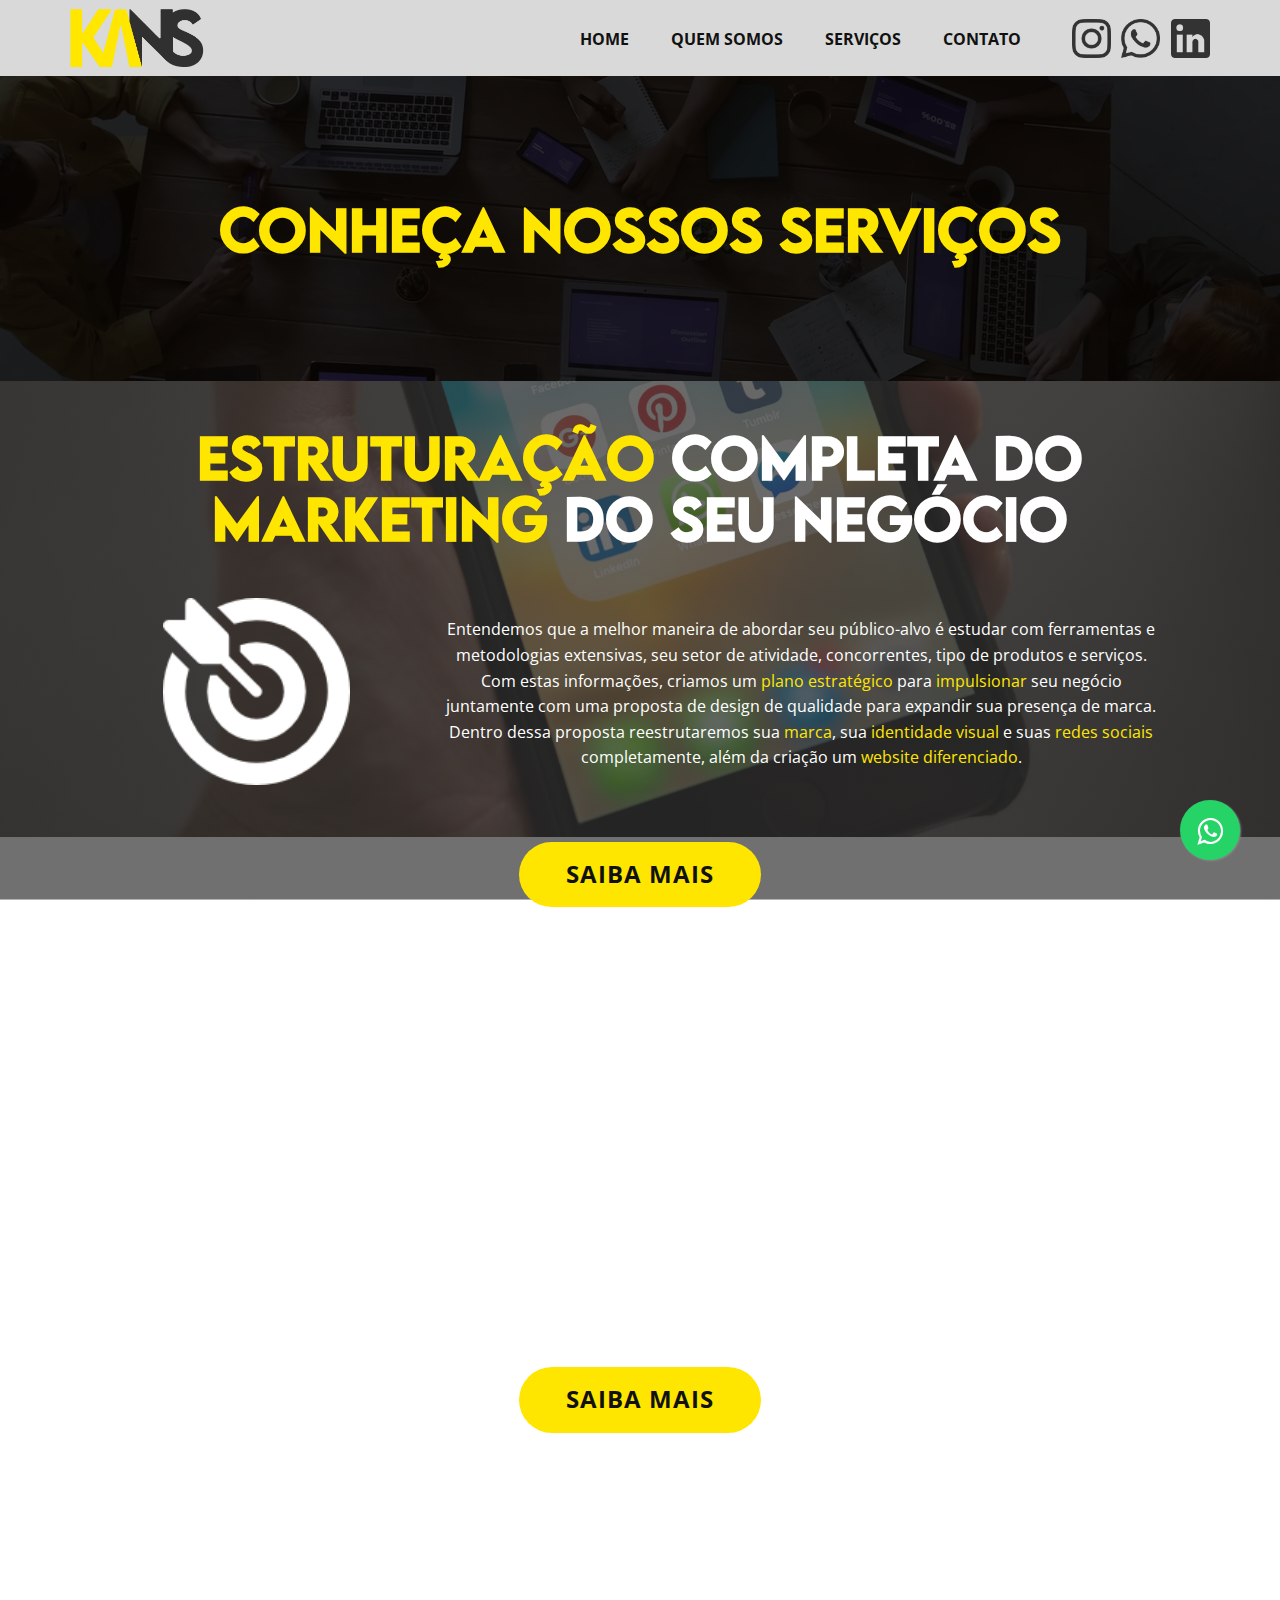
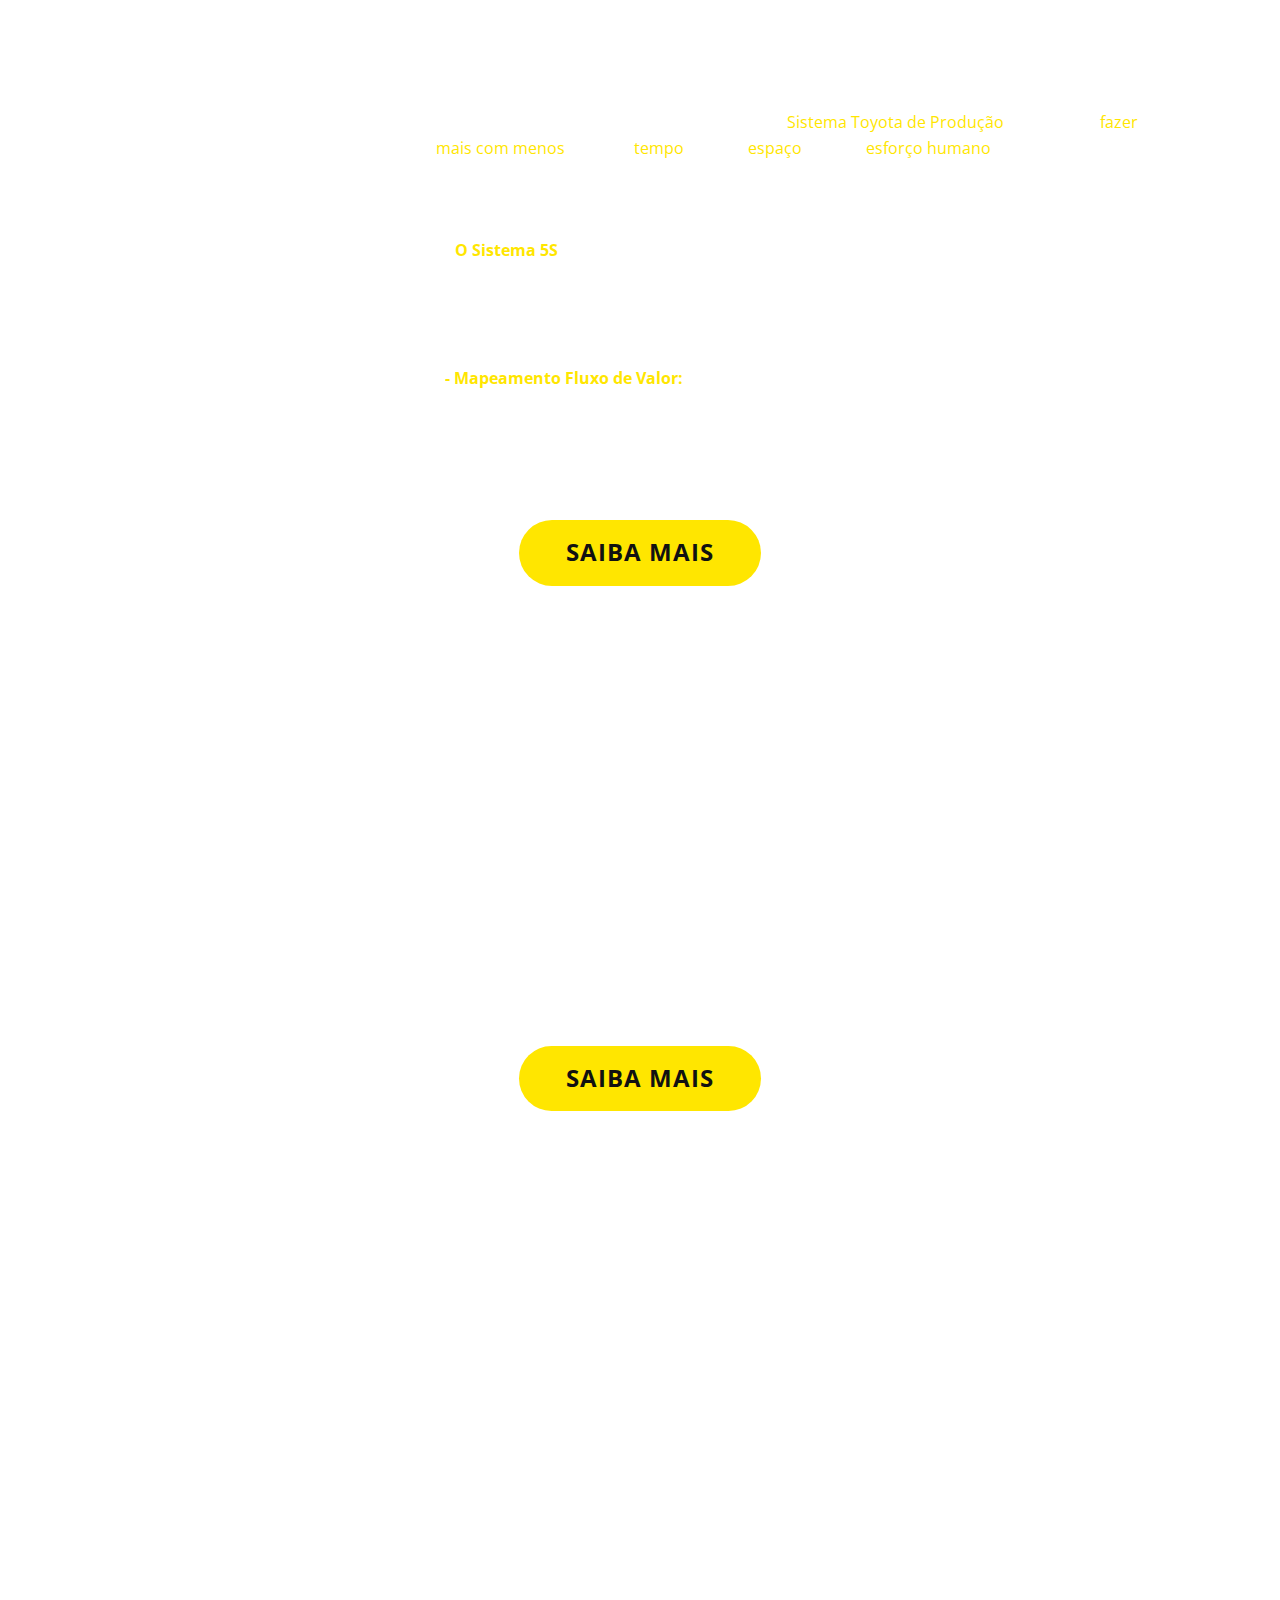
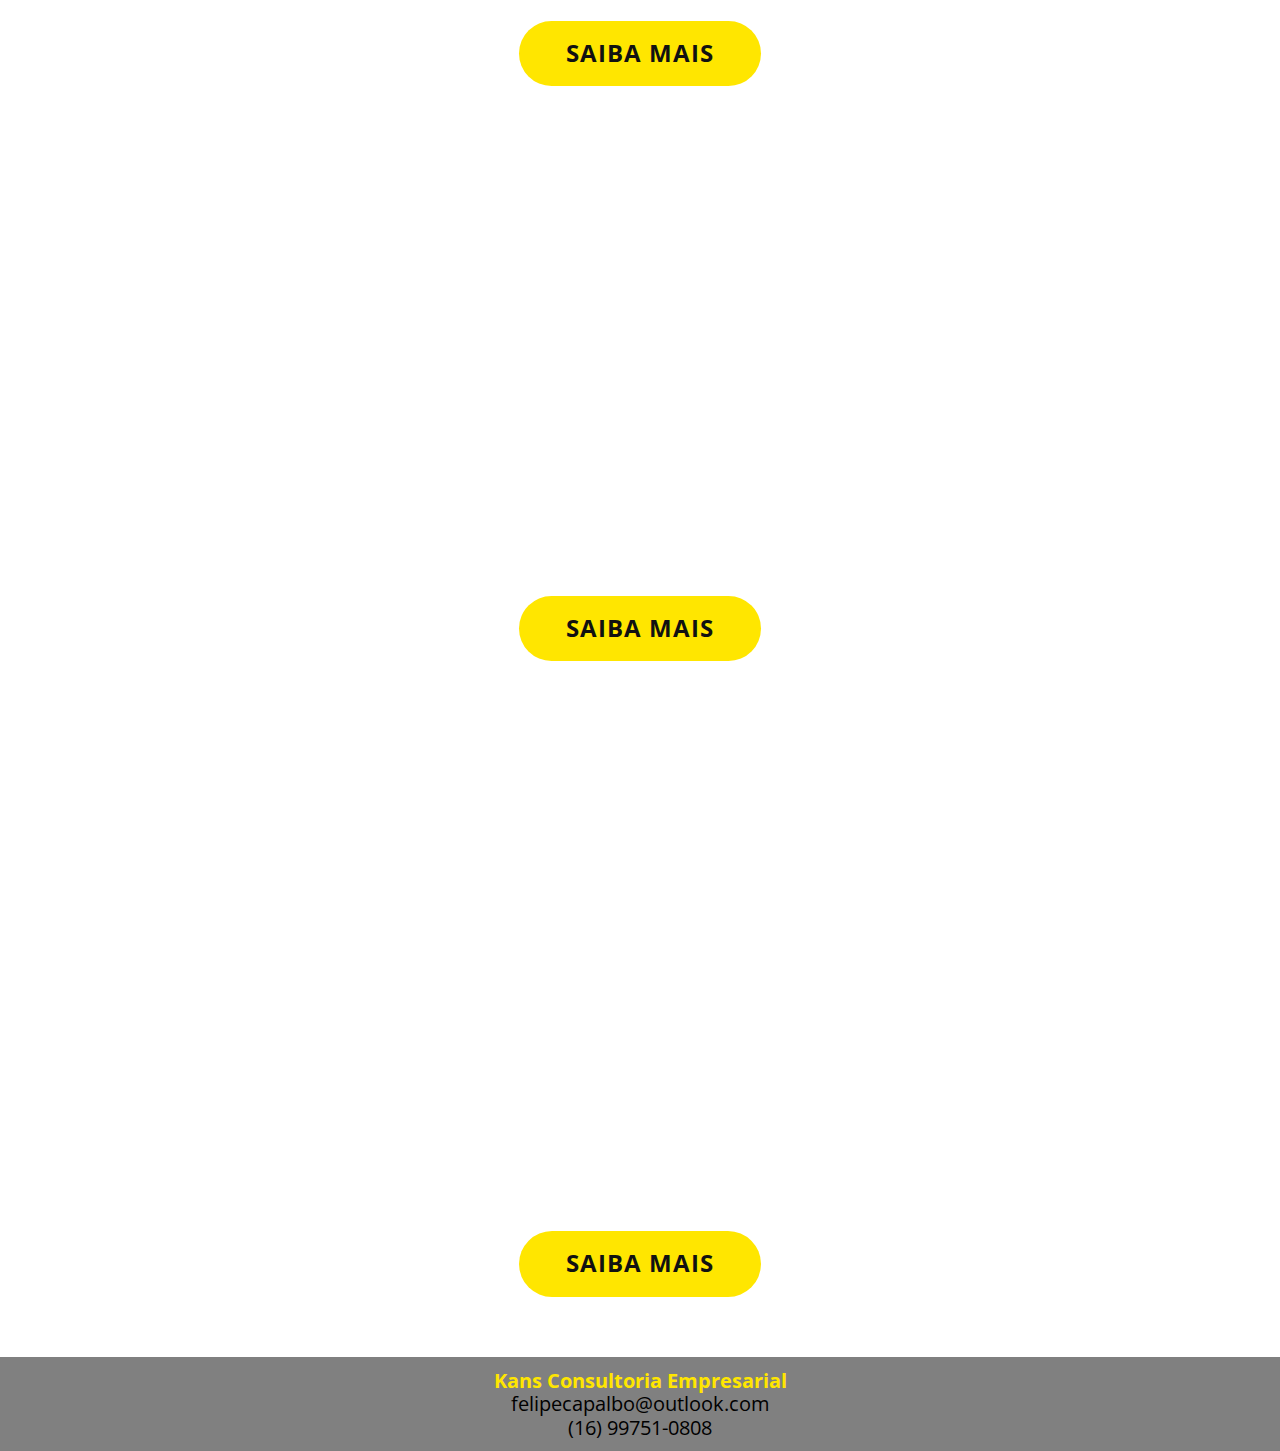
<file: CASES.html>
<!DOCTYPE html>
<html style="font-size: 16px;" lang="pt"><head>
    <meta name="viewport" content="width=device-width, initial-scale=1.0">
    <meta charset="utf-8">
    <meta name="keywords" content="criação de website barato são carlos, criação de website barato ribeirão preto, plano de negócios são carlos, plano de negócios ribeirão preto, redução de custos são carlos, redução de custos ribeirão preto, lean manufacturing são carlos, lean manufacturing ribeirão preto, lean six sigma são carlos, lean six sigma ribeirão preto, previsão de demanda ribeirão preto, previsão de demanda são carlos, desenvolvimento de produto são carlos, desenvolvimento de produto ribeirão preto">
    <meta name="description" content="Conheça os serviços prestados por nós">
    <title>CASES</title>
    <link rel="stylesheet" href="nicepage.css" media="screen">
<link rel="stylesheet" href="CASES.css" media="screen">
    <script class="u-script" type="text/javascript" src="jquery.js" defer=""></script>
    <script class="u-script" type="text/javascript" src="nicepage.js" defer=""></script>
    <meta name="generator" content="Nicepage 5.4.4, nicepage.com">
    <link rel="canonical" href="https://kansconsultoria.github.io/home/">
    <link rel="icon" href="images/favicon.png">
    
    <link id="u-theme-google-font" rel="stylesheet" href="https://fonts.googleapis.com/css?family=Open+Sans:300,300i,400,400i,500,500i,600,600i,700,700i,800,800i">
    <link rel="stylesheet" href="https://maxcdn.bootstrapcdn.com/font-awesome/4.5.0/css/font-awesome.min.css">
    <a href="https://wa.me/55(aqui seu numero com ddd | tudo junto)?text=Adorei%20seu%20artigo" style="position:fixed;width:60px;height:60px;bottom:40px;right:40px;background-color:#25d366;color:#FFF;border-radius:50px;text-align:center;font-size:30px;box-shadow: 1px 1px 2px #888;
      z-index:1000;" target="_blank">
      <i style="margin-top:16px" class="fa fa-whatsapp"></i>
    </a>
    
    
    
    
    
    
    
    
    <script type="application/ld+json">{
		"@context": "http://schema.org",
		"@type": "Organization",
		"name": "Kans",
		"url": "https://kansconsultoria.github.io/home/",
		"logo": "images/LogoCompleta1.png",
		"sameAs": [
				"https://instagram.com/name"
		]
}</script>
    <meta name="theme-color" content="#e5ff00">
    <meta property="og:title" content="CASES">
    <meta property="og:description" content="Conheça os serviços prestados por nós">
    <meta property="og:url" content="https://kansconsultoria.github.io/home/">
    <meta property="og:type" content="website">
  <meta data-intl-tel-input-cdn-path="intlTelInput/"></head>
  <body class="u-body u-xl-mode" data-lang="pt"><header class="u-align-center-sm u-align-center-xs u-clearfix u-grey-15 u-header u-sticky u-header" id="sec-8087"><div class="u-clearfix u-sheet u-valign-middle u-sheet-1">
        <a href="Home.html" class="u-image u-logo u-image-1" data-image-width="2068" data-image-height="901" title="Página Inicial">
          <img src="images/LogoCompleta1.png" class="u-logo-image u-logo-image-1">
        </a>
        <nav class="u-menu u-menu-one-level u-offcanvas u-menu-1" data-responsive-from="MD">
          <div class="menu-collapse" style="font-size: 1rem; letter-spacing: 0px; text-transform: uppercase; font-weight: 700;">
            <a class="u-button-style u-custom-active-border-color u-custom-active-color u-custom-border u-custom-border-color u-custom-borders u-custom-color u-custom-hover-border-color u-custom-hover-color u-custom-left-right-menu-spacing u-custom-text-active-color u-custom-text-color u-custom-text-hover-color u-custom-top-bottom-menu-spacing u-nav-link" href="#">
              <svg class="u-svg-link" preserveAspectRatio="xMidYMin slice" viewBox="0 0 302 302" style=""><use xmlns:xlink="http://www.w3.org/1999/xlink" xlink:href="#svg-8a8f"></use></svg>
              <svg xmlns="http://www.w3.org/2000/svg" xmlns:xlink="http://www.w3.org/1999/xlink" version="1.1" id="svg-8a8f" x="0px" y="0px" viewBox="0 0 302 302" style="enable-background:new 0 0 302 302;" xml:space="preserve" class="u-svg-content"><g><rect y="36" width="302" height="30"></rect><rect y="236" width="302" height="30"></rect><rect y="136" width="302" height="30"></rect>
</g><g></g><g></g><g></g><g></g><g></g><g></g><g></g><g></g><g></g><g></g><g></g><g></g><g></g><g></g><g></g></svg>
            </a>
          </div>
          <div class="u-custom-menu u-nav-container">
            <ul class="u-nav u-spacing-2 u-unstyled u-nav-1"><li class="u-nav-item"><a class="u-active-palette-3-base u-border-active-palette-1-base u-border-hover-palette-1-light-1 u-button-style u-hover-palette-3-base u-nav-link u-text-active-black u-text-hover-black" href="Home.html" data-lang-en="{&quot;content&quot;:&quot;Página Inicial&quot;,&quot;href&quot;:&quot;Página-Inicial.html&quot;}" style="padding: 14px 20px;">Home</a>
</li><li class="u-nav-item"><a class="u-active-palette-3-base u-border-active-palette-1-base u-border-hover-palette-1-light-1 u-button-style u-hover-palette-3-base u-nav-link u-text-active-black u-text-hover-black" href="Quem-somos.html" data-lang-en="{&quot;content&quot;:&quot;Sobre&quot;,&quot;href&quot;:&quot;Sobre.html&quot;}" style="padding: 14px 20px;">Quem somos</a>
</li><li class="u-nav-item"><a class="u-active-palette-3-base u-border-active-palette-1-base u-border-hover-palette-1-light-1 u-button-style u-hover-palette-3-base u-nav-link u-text-active-black u-text-hover-black" href="Serviços.html" style="padding: 14px 20px;">Serviços</a>
</li><li class="u-nav-item"><a class="u-active-palette-3-base u-border-active-palette-1-base u-border-hover-palette-1-light-1 u-button-style u-hover-palette-3-base u-nav-link u-text-active-black u-text-hover-black" href="Contato.html" data-lang-en="{&quot;content&quot;:&quot;Contato&quot;,&quot;href&quot;:&quot;Contato.html&quot;}" style="padding: 14px 20px;">Contato</a>
</li></ul>
          </div>
          <div class="u-custom-menu u-nav-container-collapse">
            <div class="u-align-center u-black u-container-style u-inner-container-layout u-opacity u-opacity-95 u-sidenav">
              <div class="u-inner-container-layout u-sidenav-overflow">
                <div class="u-menu-close"></div>
                <ul class="u-align-center u-nav u-popupmenu-items u-unstyled u-nav-2"><li class="u-nav-item"><a class="u-button-style u-nav-link" href="Home.html" data-lang-en="{&quot;content&quot;:&quot;Página Inicial&quot;,&quot;href&quot;:&quot;Página-Inicial.html&quot;}">Home</a>
</li><li class="u-nav-item"><a class="u-button-style u-nav-link" href="Quem-somos.html" data-lang-en="{&quot;content&quot;:&quot;Sobre&quot;,&quot;href&quot;:&quot;Sobre.html&quot;}">Quem somos</a>
</li><li class="u-nav-item"><a class="u-button-style u-nav-link" href="Serviços.html">Serviços</a>
</li><li class="u-nav-item"><a class="u-button-style u-nav-link" href="Contato.html" data-lang-en="{&quot;content&quot;:&quot;Contato&quot;,&quot;href&quot;:&quot;Contato.html&quot;}">Contato</a>
</li></ul>
              </div>
            </div>
            <div class="u-black u-menu-overlay u-opacity u-opacity-70"></div>
          </div>
        </nav>
        <div class="u-social-icons u-spacing-10 u-social-icons-1">
          <a class="u-social-url" title="instagram" target="_blank" href="https://instagram.com/name"><span class="u-file-icon u-icon u-social-icon u-social-instagram u-text-grey-80 u-icon-1"><img src="images/2111491-cb9a0b44.png" alt=""></span>
          </a>
          <a class="u-social-url" target="_blank" data-type="Custom" title="Custom" href=""><span class="u-file-icon u-icon u-social-custom u-social-icon u-text-grey-80 u-icon-2"><img src="images/2111774-de6b7f25.png" alt=""></span>
          </a>
          <a class="u-social-url" target="_blank" data-type="Custom" title="Custom" href=""><span class="u-file-icon u-icon u-social-custom u-social-icon u-text-grey-80 u-icon-3"><img src="images/61109-d74996a7.png" alt=""></span>
          </a>
        </div>
      </div></header>
    <section class="skrollable u-clearfix u-uploaded-video u-video u-section-1" id="carousel_58e9">
      <div class="u-background-video u-expanded" style="filter: brightness(0.2);">
        <div class="embed-responsive">
          <video class="embed-responsive-item" data-autoplay="1" loop="" muted="1" autoplay="autoplay" playsinline="">
            <source src="files/video.mp4" type="video/mp4">
            <p>Your browser does not support HTML5 video.</p>
          </video>
        </div>
      </div>
      <div class="u-clearfix u-sheet u-valign-middle u-sheet-1">
        <div class="u-clearfix u-expanded-width u-gutter-30 u-layout-wrap u-layout-wrap-1">
          <div class="u-layout">
            <div class="u-layout-row">
              <div class="u-align-left u-container-style u-layout-cell u-right-cell u-size-60 u-layout-cell-1">
                <div class="u-container-layout u-valign-middle u-container-layout-1">
                  <h2 class="u-align-center u-text u-text-default u-text-palette-3-base u-text-1">CONHEÇA NOSSOS SERVIÇOS</h2>
                </div>
              </div>
            </div>
          </div>
        </div>
      </div>
    </section>
    <section class="skrollable u-align-center u-clearfix u-image u-parallax u-shading u-section-2" id="carousel_21e8" data-image-width="6000" data-image-height="4000">
      <div class="u-clearfix u-sheet u-sheet-1">
        <h2 class="u-align-center u-text u-text-1" data-animation-name="customAnimationIn" data-animation-duration="1500" data-animation-out="0">
          <span class="u-text-palette-3-base">Estruturação </span>completa do <span class="u-text-palette-3-base">marketing </span>do seu negócio
        </h2><span class="u-file-icon u-icon u-icon-1"><img src="images/566958-57e946c6.png" alt=""></span>
        <p class="u-align-center u-text u-text-2"> Entendemos que a melhor maneira de abordar seu público-alvo é estudar com ferramentas e metodologias extensivas, seu setor de atividade, concorrentes, tipo de produtos e serviços. Com estas informações, criamos um <span class="u-text-palette-3-base">plano estratégico</span> para <span class="u-text-palette-3-base">impulsionar </span>seu negócio juntamente com uma proposta de design de qualidade para expandir sua presença de marca. Dentro dessa proposta reestrutaremos sua <span class="u-text-palette-3-base">marca</span>, sua <span class="u-text-palette-3-base">identidade visual</span> e suas <span class="u-text-palette-3-base">redes sociais</span> completamente, além da criação um <span class="u-text-palette-3-base">website diferenciado</span>.
        </p>
        <a href="https://nicepage.com/c/medicine-science-html-templates" class="u-border-none u-btn u-btn-round u-button-style u-hover-palette-3-light-2 u-palette-3-base u-radius-50 u-btn-1">SAIBA MAIS</a>
      </div>
    </section>
    <section class="skrollable u-align-center u-clearfix u-image u-parallax u-shading u-section-3" id="carousel_3923" data-image-width="6000" data-image-height="3374">
      <div class="u-clearfix u-sheet u-sheet-1">
        <h2 class="u-align-center u-text u-text-1" data-animation-name="customAnimationIn" data-animation-duration="1500" data-animation-out="0">
          <span class="u-text-palette-3-base">Plano <span class="u-text-white">de </span>negócios
          </span>
        </h2><span class="u-file-icon u-icon u-text-white u-icon-1"><img src="images/9689771-b14c0282.png" alt=""></span>
        <p class="u-align-center u-text u-text-2"> Lorem ipsum dolor sit amet, consectetur adipiscing elit. Donec in rutrum quam. Donec malesuada, velit fermentum posuere porttitor, nisl erat feugiat quam, in dignissim neque erat non massa. Praesent vitae mattis tellus. Fusce sodales lobortis neque, ut mattis sapien pharetra sit amet. Donec eros orci, fringilla ut rutrum eu, laoreet at nisi. Vivamus sit amet placerat enim. Pellentesque dictum odio vel justo vulputate, in facilisis nulla volutpat. In hac habitasse platea dictumst.</p>
        <a href="https://nicepage.com/c/medicine-science-html-templates" class="u-border-none u-btn u-btn-round u-button-style u-hover-palette-3-light-2 u-palette-3-base u-radius-50 u-btn-1">SAIBA MAIS</a>
      </div>
    </section>
    <section class="skrollable u-align-center u-clearfix u-image u-parallax u-shading u-section-4" id="carousel_29c2" data-image-width="5168" data-image-height="3448">
      <div class="u-clearfix u-sheet u-sheet-1">
        <h2 class="u-align-center u-text u-text-1" data-animation-name="customAnimationIn" data-animation-duration="1500" data-animation-out="0">
          <font>
            <span style="color: rgb(255, 230, 0);"></span>
            <span class="u-text-white">implementação </span>
          </font>
          <font color="#ffe600">lean</font>
        </h2>
        <p class="u-align-center u-text u-text-2"> A produção lean, também conhecida como o <span class="u-text-palette-3-base">Sistema Toyota de Produção</span>, representa <span class="u-text-palette-3-base">fazer mais com menos</span> - menos <span class="u-text-palette-3-base">tempo</span>, menos <span class="u-text-palette-3-base">espaço</span>, menos <span class="u-text-palette-3-base">esforço humano</span>, menos 
maquinaria, menos material - e, ao mesmo tempo, dar ao seu cliente o que ele procura.<br>Para a implementação dessa filosofia, aplicamos as seguintes metodologias:<br>
          <br>- <span style="font-weight: 700;" class="u-text-palette-3-base">O Sistema 5S</span>:&nbsp;O 5S é um sistema 
de organização e padronização no local de trabalho cuja meta é dar suporte ao gerenciamento visual. Gerenciamento visual significa gerenciar através das exceções. Em um 
local de trabalho visual, condições fora do padrão são imediatamente óbvias e podem ser 
corrigidas rapidamente.<br>
          <br>
          <span style="font-weight: 700;">
            <span class="u-text-palette-3-base"> - Mapeamento Fluxo de Valor:&nbsp;<span style="font-weight: 400;"></span>
            </span>
          </span>O 
mapeamento de fluxo de valor é uma linguagem que nos ajuda a compreender nossa 
situação produtiva atual e identificar oportunidades de melhoria, identificando dentro de todo o processo o que gera valor, o que não gera mas pode ser melhorado e o que pode ser descartado.<br>
        </p><span class="u-file-icon u-icon u-text-white u-icon-1"><img src="images/7486916-58577e3d.png" alt=""></span>
        <a href="https://nicepage.com/c/medicine-science-html-templates" class="u-border-none u-btn u-btn-round u-button-style u-hover-palette-3-light-2 u-palette-3-base u-radius-50 u-btn-1">SAIBA MAIS</a>
      </div>
    </section>
    <section class="skrollable u-align-center u-clearfix u-image u-parallax u-shading u-section-5" id="carousel_6e82" data-image-width="6000" data-image-height="4000">
      <div class="u-clearfix u-sheet u-sheet-1">
        <h2 class="u-align-center u-text u-text-1" data-animation-name="customAnimationIn" data-animation-duration="1500" data-animation-out="0">
          <span style="color: rgb(255, 230, 0);">PREVISÃO&nbsp;</span>
          <span class="u-text-white"> DE&nbsp;<span class="u-text-palette-3-base"> DEMANDA</span>
          </span>
        </h2><span class="u-file-icon u-icon u-text-white u-icon-1"><img src="images/1433114-42653883.png" alt=""></span>
        <p class="u-align-center u-text u-text-2"> Lorem ipsum dolor sit amet, consectetur adipiscing elit. Donec in rutrum quam. Donec malesuada, velit fermentum posuere porttitor, nisl erat feugiat quam, in dignissim neque erat non massa. Praesent vitae mattis tellus. Fusce sodales lobortis neque, ut mattis sapien pharetra sit amet. Donec eros orci, fringilla ut rutrum eu, laoreet at nisi. Vivamus sit amet placerat enim. Pellentesque dictum odio vel justo vulputate, in facilisis nulla volutpat. In hac habitasse platea dictumst.</p>
        <a href="https://nicepage.com/c/medicine-science-html-templates" class="u-border-none u-btn u-btn-round u-button-style u-hover-palette-3-light-2 u-palette-3-base u-radius-50 u-btn-1">SAIBA MAIS</a>
      </div>
    </section>
    <section class="skrollable u-align-center u-clearfix u-image u-parallax u-shading u-section-6" id="carousel_71b9" data-image-width="6000" data-image-height="4000">
      <div class="u-clearfix u-sheet u-sheet-1">
        <h2 class="u-align-center u-text u-text-white u-text-1" data-animation-name="customAnimationIn" data-animation-duration="1500" data-animation-out="0">
          <font color="#ffe600">mAPEAMENTO </font>
          <font style="">
            <span style="font-weight: 400;">DE</span>
          </font>
          <font style="color: rgba(0, 0, 0, 0);"></font>
          <font color="#ffe600">pROCESSOS</font>
        </h2><span class="u-file-icon u-icon u-text-white u-icon-1"><img src="images/1433114-42653883.png" alt=""></span>
        <p class="u-align-center u-text u-text-2"> Lorem ipsum dolor sit amet, consectetur adipiscing elit. Donec in rutrum quam. Donec malesuada, velit fermentum posuere porttitor, nisl erat feugiat quam, in dignissim neque erat non massa. Praesent vitae mattis tellus. Fusce sodales lobortis neque, ut mattis sapien pharetra sit amet. Donec eros orci, fringilla ut rutrum eu, laoreet at nisi. Vivamus sit amet placerat enim. Pellentesque dictum odio vel justo vulputate, in facilisis nulla volutpat. In hac habitasse platea dictumst.</p>
        <a href="https://nicepage.com/c/medicine-science-html-templates" class="u-border-none u-btn u-btn-round u-button-style u-hover-palette-3-light-2 u-palette-3-base u-radius-50 u-btn-1">SAIBA MAIS</a>
      </div>
    </section>
    <section class="skrollable u-align-center u-clearfix u-image u-parallax u-shading u-section-7" id="carousel_612e" data-image-width="6000" data-image-height="4000">
      <div class="u-clearfix u-sheet u-sheet-1">
        <h2 class="u-align-center u-text u-text-1" data-animation-name="customAnimationIn" data-animation-duration="1500" data-animation-out="0">
          <font color="#ffe600">SIMULAÇÃO</font>
        </h2><span class="u-file-icon u-icon u-text-white u-icon-1"><img src="images/1433114-42653883.png" alt=""></span>
        <p class="u-align-center u-text u-text-2"> Lorem ipsum dolor sit amet, consectetur adipiscing elit. Donec in rutrum quam. Donec malesuada, velit fermentum posuere porttitor, nisl erat feugiat quam, in dignissim neque erat non massa. Praesent vitae mattis tellus. Fusce sodales lobortis neque, ut mattis sapien pharetra sit amet. Donec eros orci, fringilla ut rutrum eu, laoreet at nisi. Vivamus sit amet placerat enim. Pellentesque dictum odio vel justo vulputate, in facilisis nulla volutpat. In hac habitasse platea dictumst.</p>
        <a href="https://nicepage.com/c/medicine-science-html-templates" class="u-border-none u-btn u-btn-round u-button-style u-hover-palette-3-light-2 u-palette-3-base u-radius-50 u-btn-1">SAIBA MAIS</a>
      </div>
    </section>
    <section class="skrollable u-align-center u-clearfix u-image u-parallax u-shading u-section-8" id="carousel_485f" data-image-width="4032" data-image-height="2688">
      <div class="u-clearfix u-sheet u-valign-middle-xs u-sheet-1">
        <h2 class="u-align-center u-text u-text-1" data-animation-name="customAnimationIn" data-animation-duration="1500" data-animation-out="0">
          <span class="u-text-palette-3-base">projeto </span>
          <span class="u-text-white">e </span>
          <span class="u-text-palette-3-base">desenvolimento </span>
          <span class="u-text-white">de&nbsp;</span>
          <span class="u-text-white"> novos&nbsp;<span class="u-text-palette-3-base"> produtos</span>
          </span>
        </h2><span class="u-file-icon u-icon u-text-white u-icon-1"><img src="images/3625217-e1fd1fd4.png" alt=""></span>
        <p class="u-align-center u-text u-text-2"> Lorem ipsum dolor sit amet, consectetur adipiscing elit. Donec in rutrum quam. Donec malesuada, velit fermentum posuere porttitor, nisl erat feugiat quam, in dignissim neque erat non massa. Praesent vitae mattis tellus. Fusce sodales lobortis neque, ut mattis sapien pharetra sit amet. Donec eros orci, fringilla ut rutrum eu, laoreet at nisi. Vivamus sit amet placerat enim. Pellentesque dictum odio vel justo vulputate, in facilisis nulla volutpat. In hac habitasse platea dictumst.</p>
        <a href="https://nicepage.com/c/medicine-science-html-templates" class="u-border-none u-btn u-btn-round u-button-style u-hover-palette-3-light-2 u-palette-3-base u-radius-50 u-btn-1">SAIBA MAIS</a>
      </div>
    </section>
    
    
    <footer class="u-align-center u-clearfix u-footer u-grey-50 u-footer" id="sec-d364"><div class="u-clearfix u-sheet u-valign-middle u-sheet-1">
        <p class="u-small-text u-text u-text-variant u-text-1" data-lang-en="Sample text. Click to select the Text Element.">
          <span class="u-text-palette-3-base" style="font-weight: 700;">Kans Consultoria Empresarial</span>
          <br>
          <a href="mailto:felipecapalbo@outlook.com" class="u-active-none u-border-none u-btn u-button-link u-button-style u-hover-none u-none u-text-black u-btn-1">felipecapalbo@outlook.com</a>
          <br>
          <a href="https://wa.me/5516997510808?text=Ol%C3%A1%21+Tenho+interesse+em+solicitar+um+diagn%C3%B3stico+para+a+minha+empresa%21" class="u-active-none u-border-none u-btn u-button-link u-button-style u-hover-none u-none u-text-black u-btn-2" target="_blank">(16) 99751-0808</a>
        </p>
      </div></footer>
</body></html>
</file>
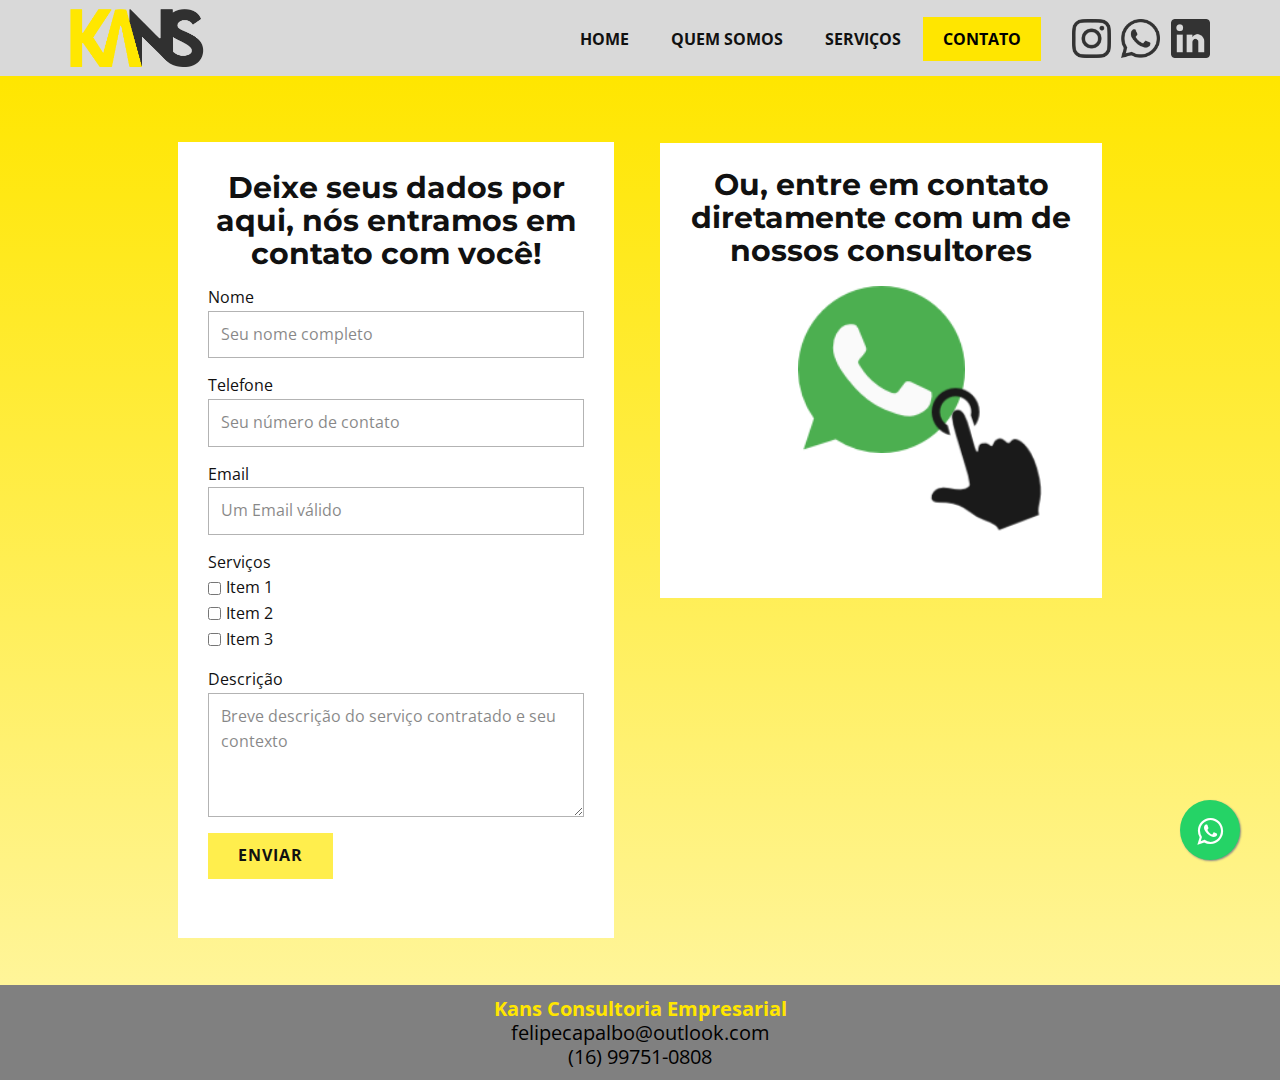
<file: Contato.html>
<!DOCTYPE html>
<html style="font-size: 16px;" lang="pt"><head>
    <meta name="viewport" content="width=device-width, initial-scale=1.0">
    <meta charset="utf-8">
    <meta name="keywords" content="contato kans consultoria,">
    <meta name="description" content="Solicite seu diagnóstico gratuito agora!">
    <title>Contato - KANS Consultoria</title>
    <link rel="stylesheet" href="nicepage.css" media="screen">
<link rel="stylesheet" href="Contato.css" media="screen">
    <script class="u-script" type="text/javascript" src="jquery.js" defer=""></script>
    <script class="u-script" type="text/javascript" src="nicepage.js" defer=""></script>
    <meta name="generator" content="Nicepage 5.4.4, nicepage.com">
    <meta name="referrer" content="origin">
    <link rel="canonical" href="https://kansconsultoria.github.io/home/">
    <link rel="icon" href="images/favicon.png">
    
    <link id="u-theme-google-font" rel="stylesheet" href="https://fonts.googleapis.com/css?family=Open+Sans:300,300i,400,400i,500,500i,600,600i,700,700i,800,800i">
    <link id="u-page-google-font" rel="stylesheet" href="https://fonts.googleapis.com/css?family=Montserrat:100,100i,200,200i,300,300i,400,400i,500,500i,600,600i,700,700i,800,800i,900,900i">
    <link rel="stylesheet" href="https://maxcdn.bootstrapcdn.com/font-awesome/4.5.0/css/font-awesome.min.css">
    <a href="https://wa.me/55(aqui seu numero com ddd | tudo junto)?text=Adorei%20seu%20artigo" style="position:fixed;width:60px;height:60px;bottom:40px;right:40px;background-color:#25d366;color:#FFF;border-radius:50px;text-align:center;font-size:30px;box-shadow: 1px 1px 2px #888;
      z-index:1000;" target="_blank">
      <i style="margin-top:16px" class="fa fa-whatsapp"></i>
    </a>
    
    <script type="application/ld+json">{
		"@context": "http://schema.org",
		"@type": "Organization",
		"name": "Kans",
		"url": "https://kansconsultoria.github.io/home/",
		"logo": "images/LogoCompleta1.png",
		"sameAs": [
				"https://instagram.com/name"
		]
}</script>
    <meta name="theme-color" content="#e5ff00">
    <meta property="og:title" content="Contato - KANS Consultoria">
    <meta property="og:description" content="Solicite seu diagnóstico gratuito agora!">
    <meta property="og:url" content="https://kansconsultoria.github.io/home/">
    <meta property="og:type" content="website">
  <meta data-intl-tel-input-cdn-path="intlTelInput/"></head>
  <body class="u-body u-xl-mode" data-lang="pt"><header class="u-align-center-sm u-align-center-xs u-clearfix u-grey-15 u-header u-sticky u-header" id="sec-8087"><div class="u-clearfix u-sheet u-valign-middle u-sheet-1">
        <a href="Home.html" class="u-image u-logo u-image-1" data-image-width="2068" data-image-height="901" title="Página Inicial">
          <img src="images/LogoCompleta1.png" class="u-logo-image u-logo-image-1">
        </a>
        <nav class="u-menu u-menu-one-level u-offcanvas u-menu-1" data-responsive-from="MD">
          <div class="menu-collapse" style="font-size: 1rem; letter-spacing: 0px; text-transform: uppercase; font-weight: 700;">
            <a class="u-button-style u-custom-active-border-color u-custom-active-color u-custom-border u-custom-border-color u-custom-borders u-custom-color u-custom-hover-border-color u-custom-hover-color u-custom-left-right-menu-spacing u-custom-text-active-color u-custom-text-color u-custom-text-hover-color u-custom-top-bottom-menu-spacing u-nav-link" href="#">
              <svg class="u-svg-link" preserveAspectRatio="xMidYMin slice" viewBox="0 0 302 302" style=""><use xmlns:xlink="http://www.w3.org/1999/xlink" xlink:href="#svg-8a8f"></use></svg>
              <svg xmlns="http://www.w3.org/2000/svg" xmlns:xlink="http://www.w3.org/1999/xlink" version="1.1" id="svg-8a8f" x="0px" y="0px" viewBox="0 0 302 302" style="enable-background:new 0 0 302 302;" xml:space="preserve" class="u-svg-content"><g><rect y="36" width="302" height="30"></rect><rect y="236" width="302" height="30"></rect><rect y="136" width="302" height="30"></rect>
</g><g></g><g></g><g></g><g></g><g></g><g></g><g></g><g></g><g></g><g></g><g></g><g></g><g></g><g></g><g></g></svg>
            </a>
          </div>
          <div class="u-custom-menu u-nav-container">
            <ul class="u-nav u-spacing-2 u-unstyled u-nav-1"><li class="u-nav-item"><a class="u-active-palette-3-base u-border-active-palette-1-base u-border-hover-palette-1-light-1 u-button-style u-hover-palette-3-base u-nav-link u-text-active-black u-text-hover-black" href="Home.html" data-lang-en="{&quot;content&quot;:&quot;Página Inicial&quot;,&quot;href&quot;:&quot;Página-Inicial.html&quot;}" style="padding: 14px 20px;">Home</a>
</li><li class="u-nav-item"><a class="u-active-palette-3-base u-border-active-palette-1-base u-border-hover-palette-1-light-1 u-button-style u-hover-palette-3-base u-nav-link u-text-active-black u-text-hover-black" href="Quem-somos.html" data-lang-en="{&quot;content&quot;:&quot;Sobre&quot;,&quot;href&quot;:&quot;Sobre.html&quot;}" style="padding: 14px 20px;">Quem somos</a>
</li><li class="u-nav-item"><a class="u-active-palette-3-base u-border-active-palette-1-base u-border-hover-palette-1-light-1 u-button-style u-hover-palette-3-base u-nav-link u-text-active-black u-text-hover-black" href="Serviços.html" style="padding: 14px 20px;">Serviços</a>
</li><li class="u-nav-item"><a class="u-active-palette-3-base u-border-active-palette-1-base u-border-hover-palette-1-light-1 u-button-style u-hover-palette-3-base u-nav-link u-text-active-black u-text-hover-black" href="Contato.html" data-lang-en="{&quot;content&quot;:&quot;Contato&quot;,&quot;href&quot;:&quot;Contato.html&quot;}" style="padding: 14px 20px;">Contato</a>
</li></ul>
          </div>
          <div class="u-custom-menu u-nav-container-collapse">
            <div class="u-align-center u-black u-container-style u-inner-container-layout u-opacity u-opacity-95 u-sidenav">
              <div class="u-inner-container-layout u-sidenav-overflow">
                <div class="u-menu-close"></div>
                <ul class="u-align-center u-nav u-popupmenu-items u-unstyled u-nav-2"><li class="u-nav-item"><a class="u-button-style u-nav-link" href="Home.html" data-lang-en="{&quot;content&quot;:&quot;Página Inicial&quot;,&quot;href&quot;:&quot;Página-Inicial.html&quot;}">Home</a>
</li><li class="u-nav-item"><a class="u-button-style u-nav-link" href="Quem-somos.html" data-lang-en="{&quot;content&quot;:&quot;Sobre&quot;,&quot;href&quot;:&quot;Sobre.html&quot;}">Quem somos</a>
</li><li class="u-nav-item"><a class="u-button-style u-nav-link" href="Serviços.html">Serviços</a>
</li><li class="u-nav-item"><a class="u-button-style u-nav-link" href="Contato.html" data-lang-en="{&quot;content&quot;:&quot;Contato&quot;,&quot;href&quot;:&quot;Contato.html&quot;}">Contato</a>
</li></ul>
              </div>
            </div>
            <div class="u-black u-menu-overlay u-opacity u-opacity-70"></div>
          </div>
        </nav>
        <div class="u-social-icons u-spacing-10 u-social-icons-1">
          <a class="u-social-url" title="instagram" target="_blank" href="https://instagram.com/name"><span class="u-file-icon u-icon u-social-icon u-social-instagram u-text-grey-80 u-icon-1"><img src="images/2111491-cb9a0b44.png" alt=""></span>
          </a>
          <a class="u-social-url" target="_blank" data-type="Custom" title="Custom" href=""><span class="u-file-icon u-icon u-social-custom u-social-icon u-text-grey-80 u-icon-2"><img src="images/2111774-de6b7f25.png" alt=""></span>
          </a>
          <a class="u-social-url" target="_blank" data-type="Custom" title="Custom" href=""><span class="u-file-icon u-icon u-social-custom u-social-icon u-text-grey-80 u-icon-3"><img src="images/61109-d74996a7.png" alt=""></span>
          </a>
        </div>
      </div></header>
    <section class="u-clearfix u-gradient u-section-1" id="carousel_9b1f">
      <div class="u-clearfix u-sheet u-valign-middle-xs u-sheet-1">
        <div class="u-clearfix u-layout-wrap u-layout-wrap-1">
          <div class="u-layout">
            <div class="u-layout-row">
              <div class="u-align-left u-container-style u-layout-cell u-size-60 u-white u-layout-cell-1">
                <div class="u-container-layout u-valign-middle u-container-layout-1">
                  <h2 class="u-align-center u-custom-font u-font-montserrat u-text u-text-1">Deixe seus dados por aqui, nós entramos em contato com você!</h2>
                  <div class="u-form u-form-1">
                    <form action="https://forms.nicepagesrv.com/v2/form/process" class="u-clearfix u-form-spacing-15 u-form-vertical u-inner-form" style="padding: 15px;" source="email" name="form">
                      <div class="u-form-group u-form-name u-label-top">
                        <label for="name-6797" class="u-label">Nome</label>
                        <input type="text" placeholder="Seu nome completo" id="name-6797" name="name" class="u-border-1 u-border-grey-30 u-input u-input-rectangle" required="">
                      </div>
                      <div class="u-form-group u-label-top u-form-group-2">
                        <label for="text-8ded" class="u-label">Telefone</label>
                        <input type="text" id="text-8ded" name="telefone" class="u-border-1 u-border-grey-30 u-input u-input-rectangle" placeholder="Seu número de contato">
                      </div>
                      <div class="u-form-email u-form-group u-label-top">
                        <label for="email-6797" class="u-label">Email</label>
                        <input type="email" placeholder="Um Email válido" id="email-6797" name="email" class="u-border-1 u-border-grey-30 u-input u-input-rectangle" required="">
                      </div>
                      <div class="u-form-checkbox-group u-form-group u-label-top u-form-group-4">
                        <label class="u-label">Serviços</label>
                        <div class="u-form-checkbox-group-wrapper">
                          <div class="u-input-row">
                            <input id="field-9d28" type="checkbox" name="checkbox-1[]" value="Item 1" data-calc="">
                            <label class="u-label" for="field-9d28">Item 1</label>
                          </div>
                          <div class="u-input-row">
                            <input id="field-2d16" type="checkbox" name="checkbox-1[]" value="Item 2" data-calc="">
                            <label class="u-label" for="field-2d16">Item 2</label>
                          </div>
                          <div class="u-input-row">
                            <input id="field-8e76" type="checkbox" name="checkbox-1[]" value="Item 3" data-calc="">
                            <label class="u-label" for="field-8e76">Item 3</label>
                          </div>
                        </div>
                      </div>
                      <div class="u-form-group u-form-message u-label-top">
                        <label for="message-6797" class="u-label">Descrição</label>
                        <textarea placeholder="Breve descrição do serviço contratado e seu contexto" rows="4" cols="50" id="message-6797" name="message" class="u-border-1 u-border-grey-30 u-input u-input-rectangle" required=""></textarea>
                      </div>
                      <div class="u-align-left u-form-group u-form-submit u-label-top">
                        <a href="#" class="u-active-palette-3-dark-2 u-border-none u-btn u-btn-submit u-button-style u-hover-palette-3-light-2 u-palette-3-light-1 u-btn-1">ENVIAR</a>
                        <input type="submit" value="submit" class="u-form-control-hidden">
                      </div>
                      <div class="u-form-send-message u-form-send-success">Obrigado! Em breve entraremos em contato com você</div>
                      <div class="u-form-send-error u-form-send-message">Sua mensagem não foi enviada. Revise seus dados ou atualize a página.</div>
                      <input type="hidden" value="" name="recaptchaResponse">
                      <input type="hidden" name="formServices" value="e4fe268d69af600a0752a216e1485077">
                    </form>
                  </div>
                </div>
              </div>
            </div>
          </div>
        </div>
        <div class="u-clearfix u-layout-wrap u-layout-wrap-2">
          <div class="u-layout">
            <div class="u-layout-row">
              <div class="u-align-left u-container-style u-layout-cell u-size-60 u-white u-layout-cell-2">
                <div class="u-container-layout u-container-layout-2">
                  <h2 class="u-align-center u-custom-font u-font-montserrat u-text u-text-2"> Ou, entre em contato diretamente com um de nossos consultores</h2>
                  <div class="u-social-icons u-spacing-10 u-social-icons-1">
                    <a class="u-social-url" target="_blank" data-type="Whatsapp" title="Whatsapp" href="https://wa.me/5516997510808?text=Ol%C3%A1%21+Tenho+interesse+em+solicitar+um+diagn%C3%B3stico+para+a+minha+empresa%21"><span class="u-file-icon u-icon u-social-icon u-social-whatsapp u-icon-1"><img src="images/733585.png" alt=""></span>
                    </a>
                  </div><span class="infinite u-file-icon u-icon u-icon-rectangle u-text-grey-90 u-icon-2" data-animation-name="pulse" data-animation-duration="1000" data-animation-direction=""><img src="images/1402-b8bd6bb2.png" alt=""></span>
                </div>
              </div>
            </div>
          </div>
        </div>
      </div>
    </section>
    
    
    <footer class="u-align-center u-clearfix u-footer u-grey-50 u-footer" id="sec-d364"><div class="u-clearfix u-sheet u-valign-middle u-sheet-1">
        <p class="u-small-text u-text u-text-variant u-text-1" data-lang-en="Sample text. Click to select the Text Element.">
          <span class="u-text-palette-3-base" style="font-weight: 700;">Kans Consultoria Empresarial</span>
          <br>
          <a href="mailto:felipecapalbo@outlook.com" class="u-active-none u-border-none u-btn u-button-link u-button-style u-hover-none u-none u-text-black u-btn-1">felipecapalbo@outlook.com</a>
          <br>
          <a href="https://wa.me/5516997510808?text=Ol%C3%A1%21+Tenho+interesse+em+solicitar+um+diagn%C3%B3stico+para+a+minha+empresa%21" class="u-active-none u-border-none u-btn u-button-link u-button-style u-hover-none u-none u-text-black u-btn-2" target="_blank">(16) 99751-0808</a>
        </p>
      </div></footer>
</body></html>
</file>
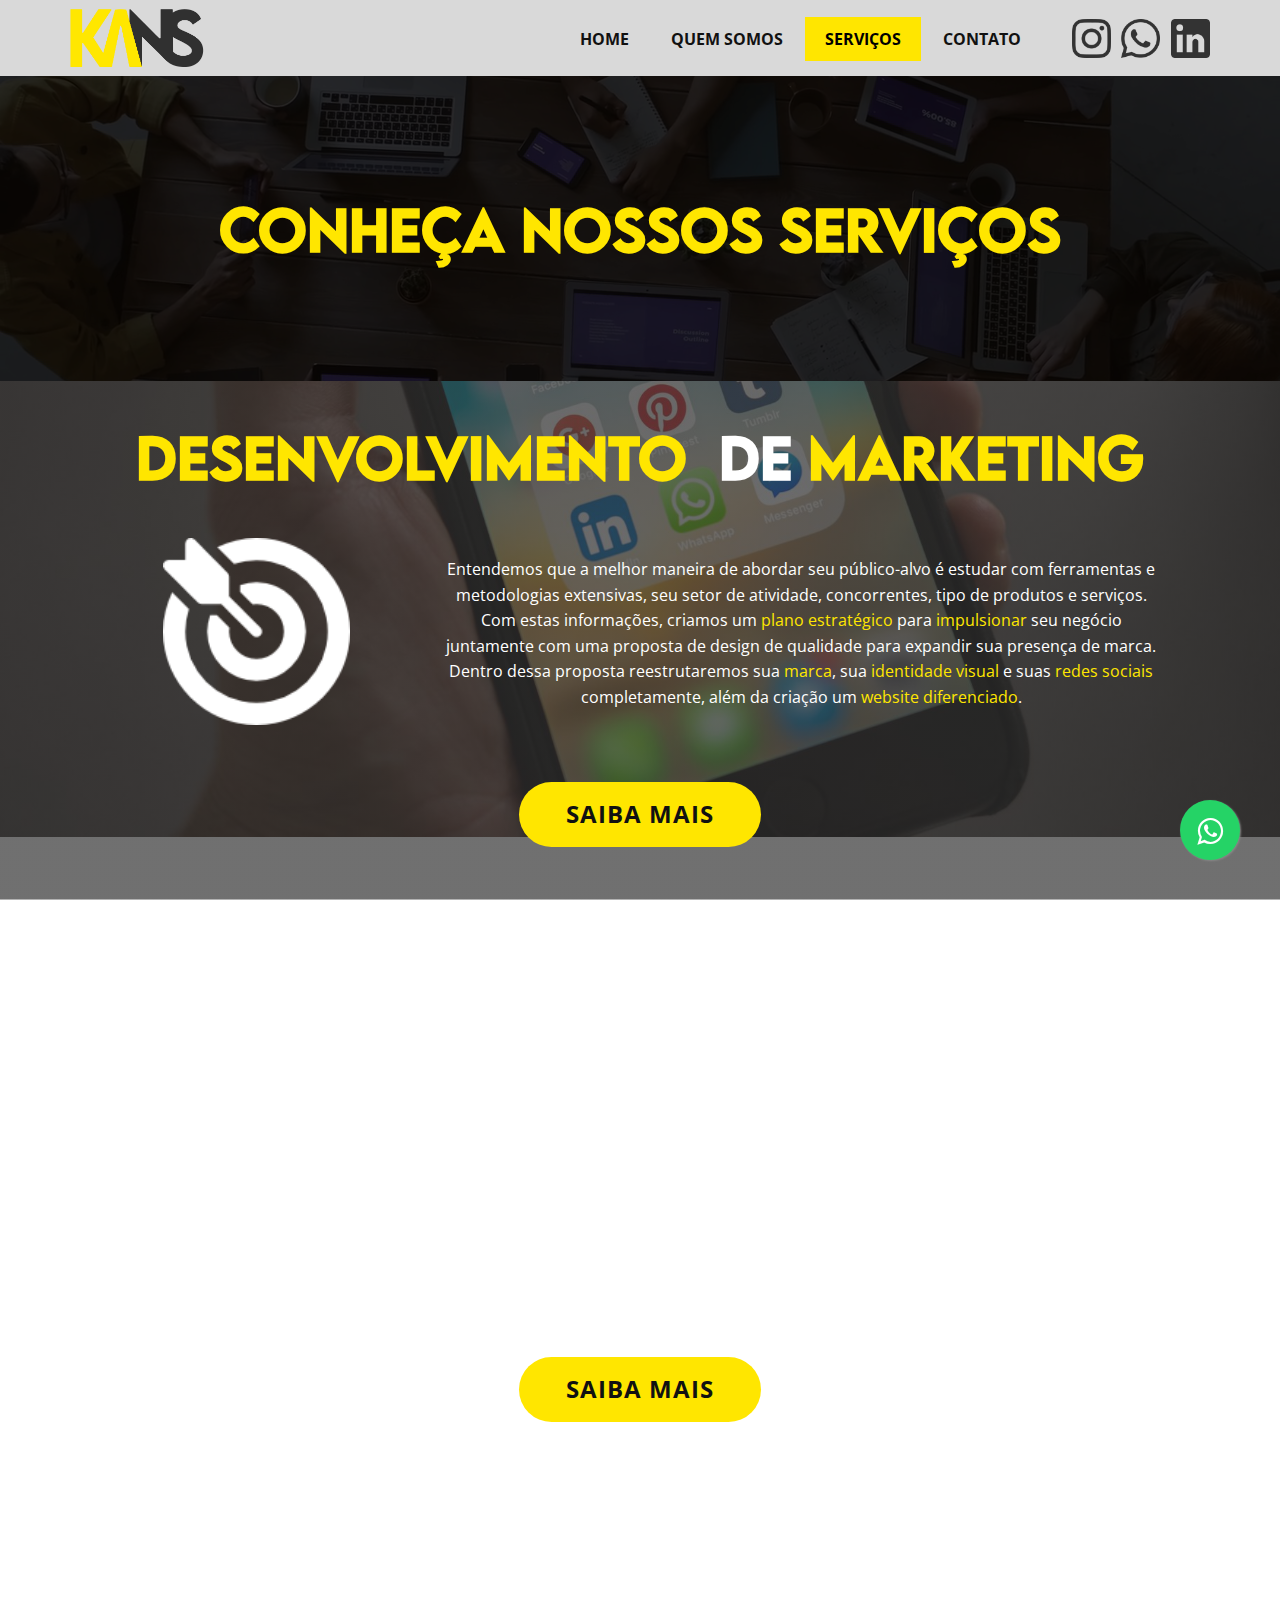
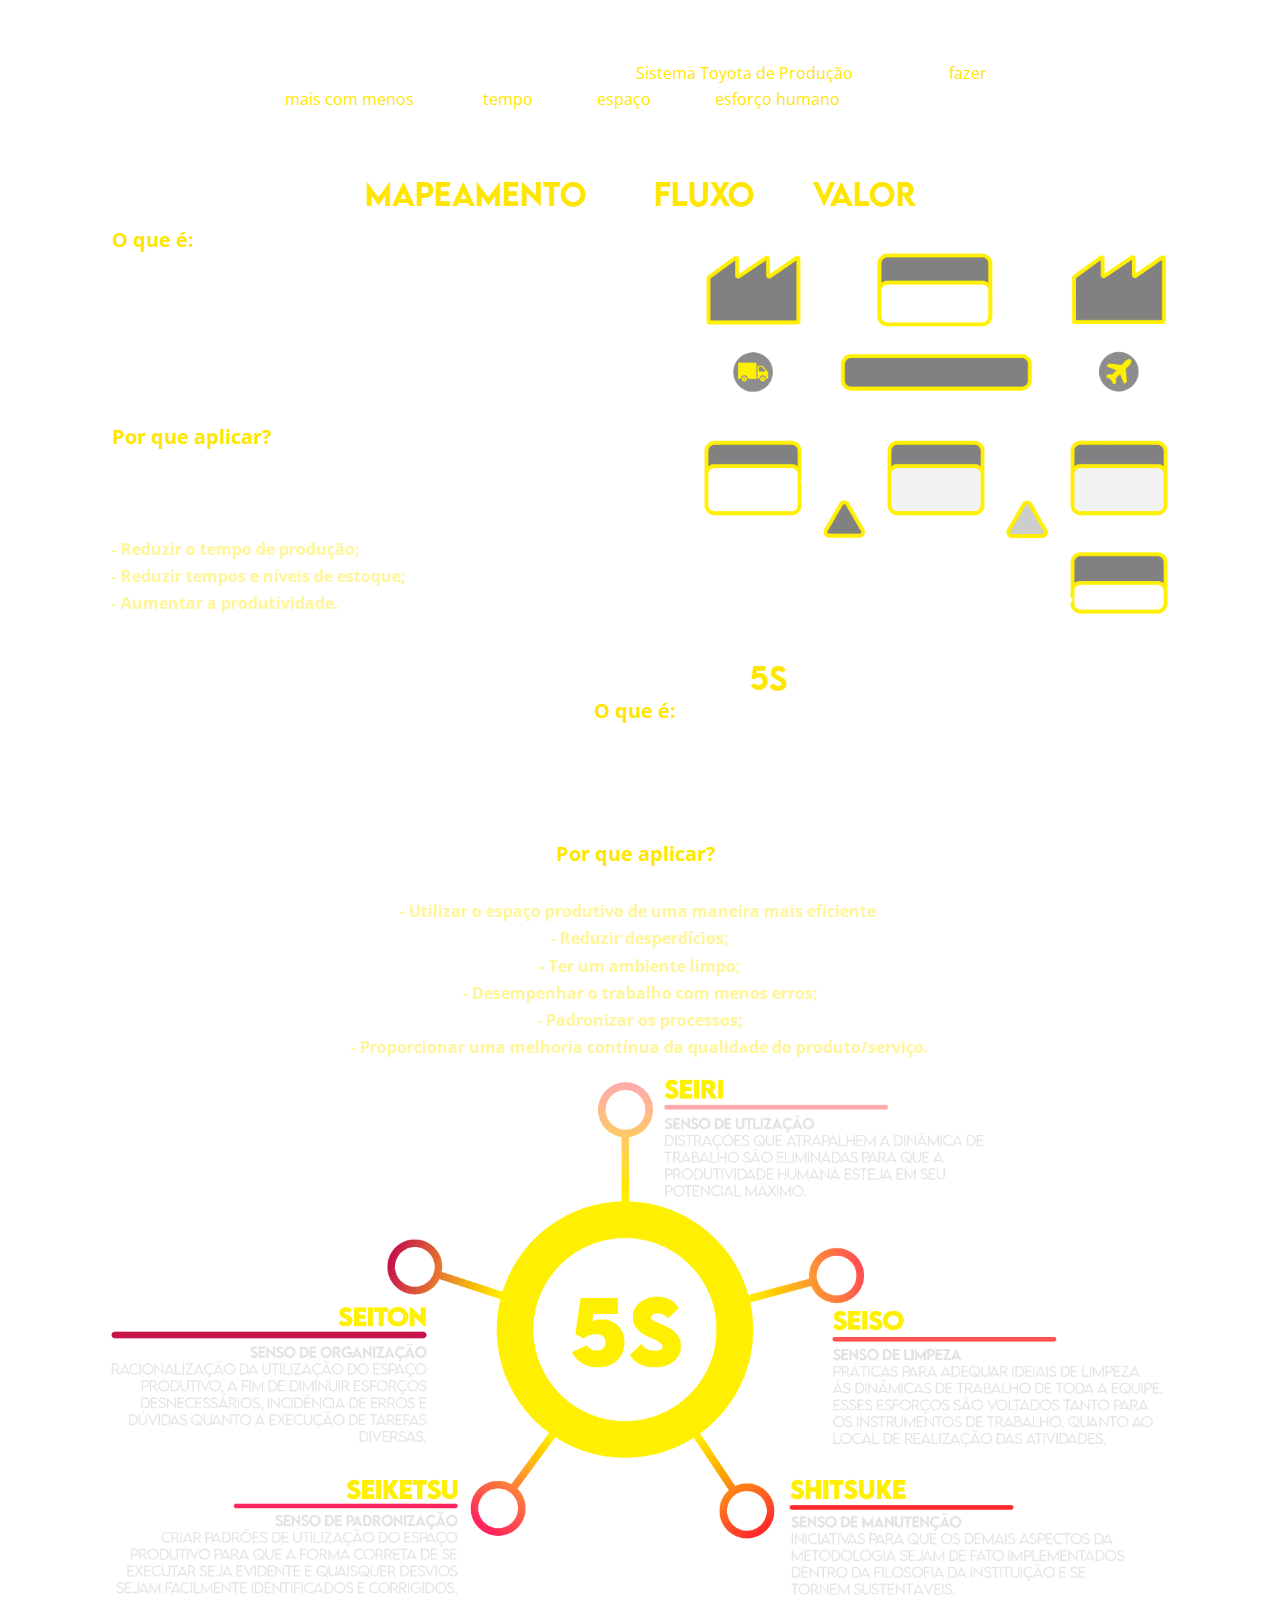
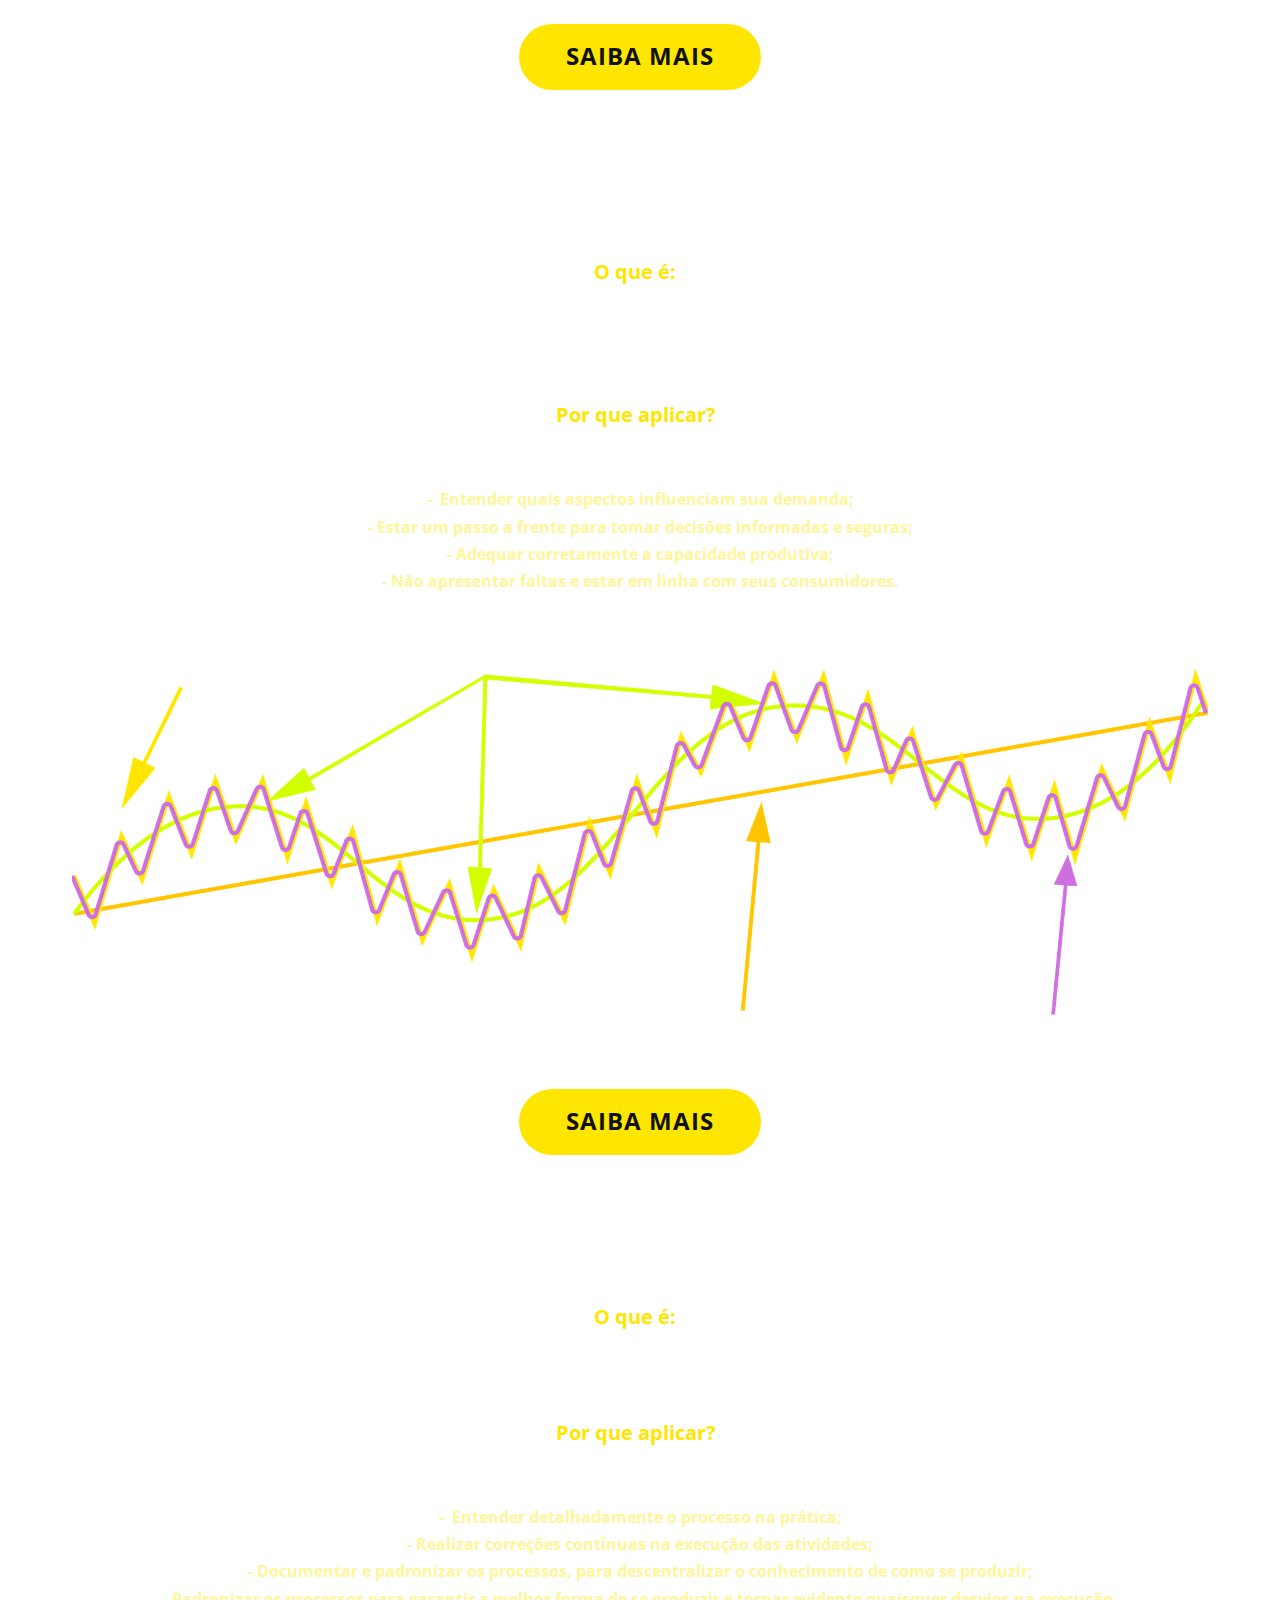
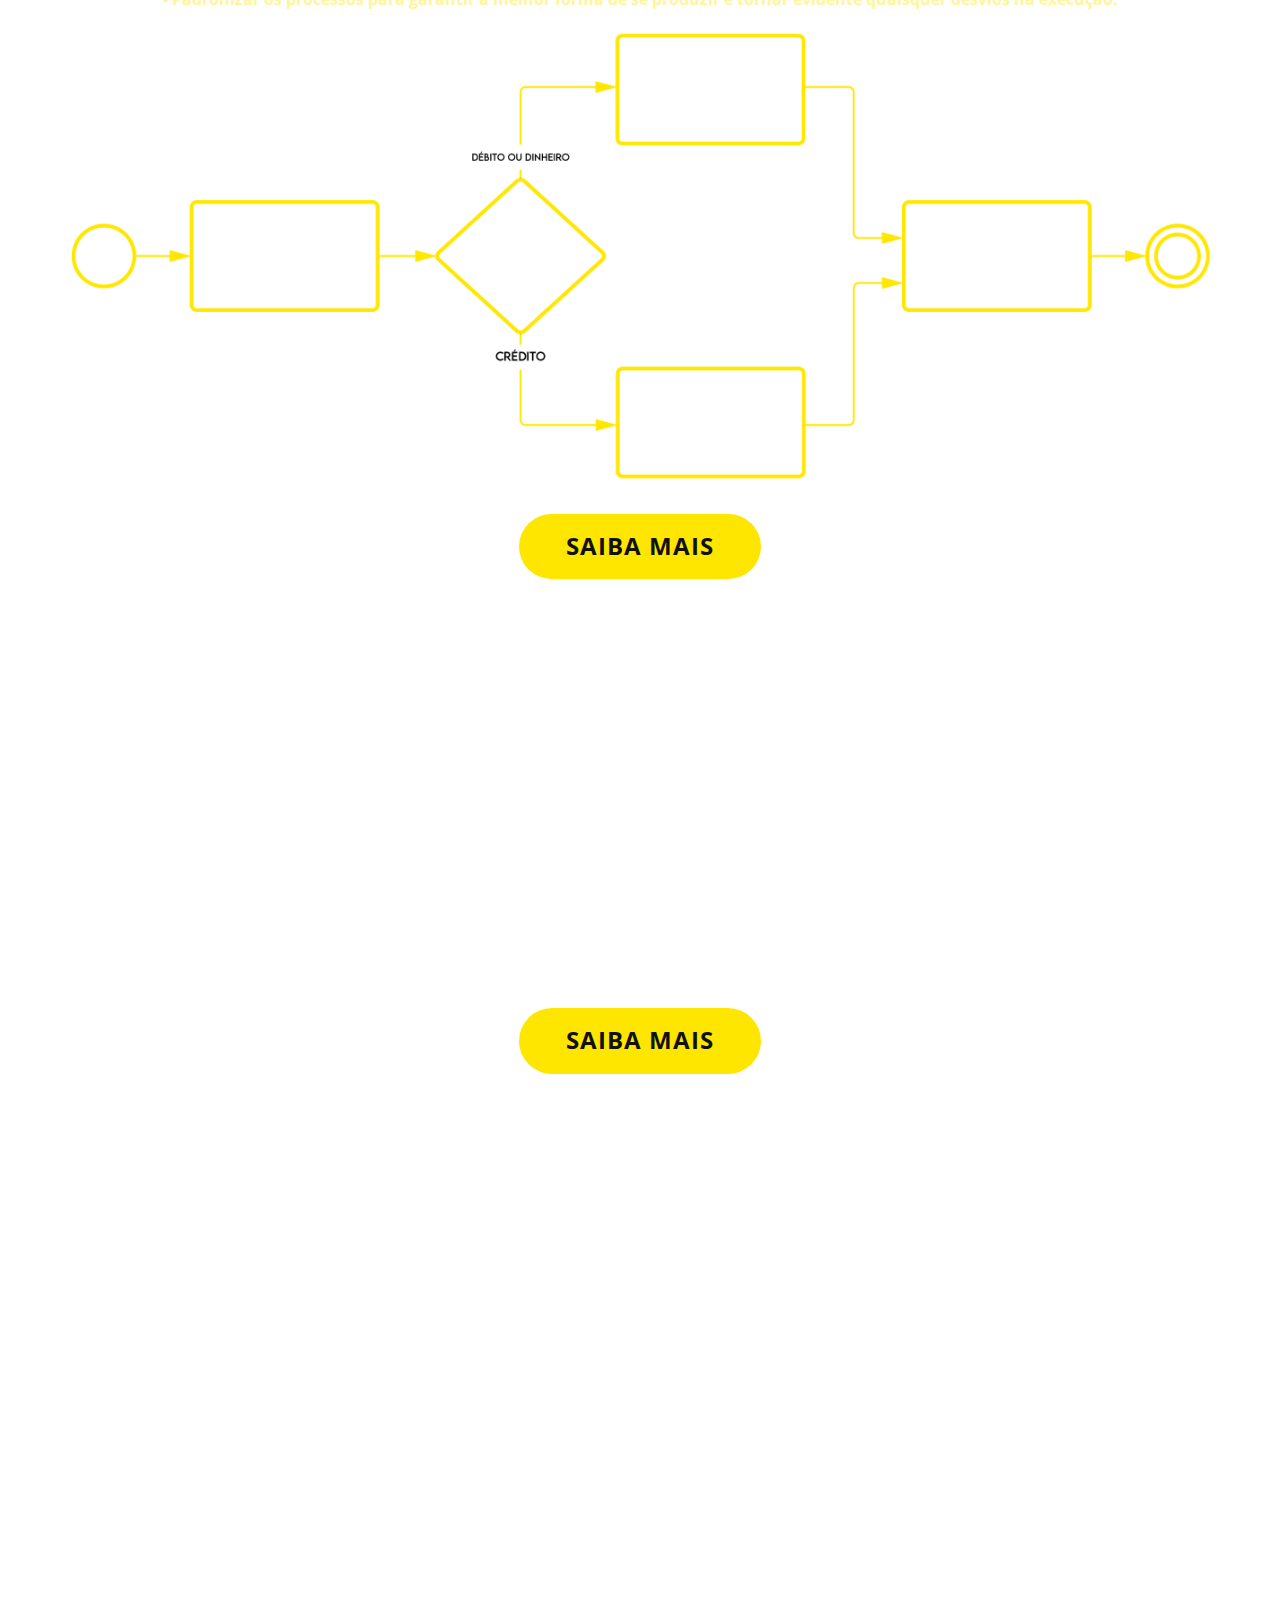
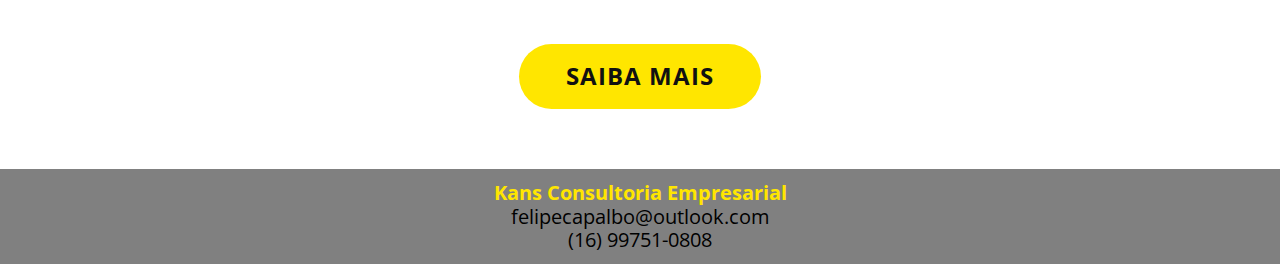
<file: Serviços.html>
<!DOCTYPE html>
<html style="font-size: 16px;" lang="pt"><head>
    <meta name="viewport" content="width=device-width, initial-scale=1.0">
    <meta charset="utf-8">
    <meta name="keywords" content="criação de website barato são carlos, criação de website barato ribeirão preto, plano de negócios são carlos, plano de negócios ribeirão preto, redução de custos são carlos, redução de custos ribeirão preto, lean manufacturing são carlos, lean manufacturing ribeirão preto, lean six sigma são carlos, lean six sigma ribeirão preto, previsão de demanda ribeirão preto, previsão de demanda são carlos, desenvolvimento de produto são carlos, desenvolvimento de produto ribeirão preto">
    <meta name="description" content="Conheça os serviços prestados por nós">
    <title>Serviços</title>
    <link rel="stylesheet" href="nicepage.css" media="screen">
<link rel="stylesheet" href="Serviços.css" media="screen">
    <script class="u-script" type="text/javascript" src="jquery.js" defer=""></script>
    <script class="u-script" type="text/javascript" src="nicepage.js" defer=""></script>
    <meta name="generator" content="Nicepage 5.4.4, nicepage.com">
    <link rel="canonical" href="https://kansconsultoria.github.io/home/">
    <link rel="icon" href="images/favicon.png">
    <link rel="stylesheet" href="https://maxcdn.bootstrapcdn.com/font-awesome/4.5.0/css/font-awesome.min.css">
    <a href="https://wa.me/55(aqui seu numero com ddd | tudo junto)?text=Adorei%20seu%20artigo" style="position:fixed;width:60px;height:60px;bottom:40px;right:40px;background-color:#25d366;color:#FFF;border-radius:50px;text-align:center;font-size:30px;box-shadow: 1px 1px 2px #888;
      z-index:1000;" target="_blank">
      <i style="margin-top:16px" class="fa fa-whatsapp"></i>
    </a>
    <link id="u-theme-google-font" rel="stylesheet" href="https://fonts.googleapis.com/css?family=Open+Sans:300,300i,400,400i,500,500i,600,600i,700,700i,800,800i">
    
    
    
    
    
    
    
    
    
    <script type="application/ld+json">{
		"@context": "http://schema.org",
		"@type": "Organization",
		"name": "Kans",
		"url": "https://kansconsultoria.github.io/home/",
		"logo": "images/LogoCompleta1.png",
		"sameAs": [
				"https://instagram.com/name"
		]
}</script>
    <meta name="theme-color" content="#e5ff00">
    <meta property="og:title" content="Serviços">
    <meta property="og:description" content="Conheça os serviços prestados por nós">
    <meta property="og:url" content="https://kansconsultoria.github.io/home/">
    <meta property="og:type" content="website">
  <meta data-intl-tel-input-cdn-path="intlTelInput/"></head>
  <body class="u-body u-xl-mode" data-lang="pt"><header class="u-align-center-sm u-align-center-xs u-clearfix u-grey-15 u-header u-sticky u-header" id="sec-8087"><div class="u-clearfix u-sheet u-valign-middle u-sheet-1">
        <a href="Home.html" class="u-image u-logo u-image-1" data-image-width="2068" data-image-height="901" title="Página Inicial">
          <img src="images/LogoCompleta1.png" class="u-logo-image u-logo-image-1">
        </a>
        <nav class="u-menu u-menu-one-level u-offcanvas u-menu-1" data-responsive-from="MD">
          <div class="menu-collapse" style="font-size: 1rem; letter-spacing: 0px; text-transform: uppercase; font-weight: 700;">
            <a class="u-button-style u-custom-active-border-color u-custom-active-color u-custom-border u-custom-border-color u-custom-borders u-custom-color u-custom-hover-border-color u-custom-hover-color u-custom-left-right-menu-spacing u-custom-text-active-color u-custom-text-color u-custom-text-hover-color u-custom-top-bottom-menu-spacing u-nav-link" href="#">
              <svg class="u-svg-link" preserveAspectRatio="xMidYMin slice" viewBox="0 0 302 302" style=""><use xmlns:xlink="http://www.w3.org/1999/xlink" xlink:href="#svg-8a8f"></use></svg>
              <svg xmlns="http://www.w3.org/2000/svg" xmlns:xlink="http://www.w3.org/1999/xlink" version="1.1" id="svg-8a8f" x="0px" y="0px" viewBox="0 0 302 302" style="enable-background:new 0 0 302 302;" xml:space="preserve" class="u-svg-content"><g><rect y="36" width="302" height="30"></rect><rect y="236" width="302" height="30"></rect><rect y="136" width="302" height="30"></rect>
</g><g></g><g></g><g></g><g></g><g></g><g></g><g></g><g></g><g></g><g></g><g></g><g></g><g></g><g></g><g></g></svg>
            </a>
          </div>
          <div class="u-custom-menu u-nav-container">
            <ul class="u-nav u-spacing-2 u-unstyled u-nav-1"><li class="u-nav-item"><a class="u-active-palette-3-base u-border-active-palette-1-base u-border-hover-palette-1-light-1 u-button-style u-hover-palette-3-base u-nav-link u-text-active-black u-text-hover-black" href="Home.html" data-lang-en="{&quot;content&quot;:&quot;Página Inicial&quot;,&quot;href&quot;:&quot;Página-Inicial.html&quot;}" style="padding: 14px 20px;">Home</a>
</li><li class="u-nav-item"><a class="u-active-palette-3-base u-border-active-palette-1-base u-border-hover-palette-1-light-1 u-button-style u-hover-palette-3-base u-nav-link u-text-active-black u-text-hover-black" href="Quem-somos.html" data-lang-en="{&quot;content&quot;:&quot;Sobre&quot;,&quot;href&quot;:&quot;Sobre.html&quot;}" style="padding: 14px 20px;">Quem somos</a>
</li><li class="u-nav-item"><a class="u-active-palette-3-base u-border-active-palette-1-base u-border-hover-palette-1-light-1 u-button-style u-hover-palette-3-base u-nav-link u-text-active-black u-text-hover-black" href="Serviços.html" style="padding: 14px 20px;">Serviços</a>
</li><li class="u-nav-item"><a class="u-active-palette-3-base u-border-active-palette-1-base u-border-hover-palette-1-light-1 u-button-style u-hover-palette-3-base u-nav-link u-text-active-black u-text-hover-black" href="Contato.html" data-lang-en="{&quot;content&quot;:&quot;Contato&quot;,&quot;href&quot;:&quot;Contato.html&quot;}" style="padding: 14px 20px;">Contato</a>
</li></ul>
          </div>
          <div class="u-custom-menu u-nav-container-collapse">
            <div class="u-align-center u-black u-container-style u-inner-container-layout u-opacity u-opacity-95 u-sidenav">
              <div class="u-inner-container-layout u-sidenav-overflow">
                <div class="u-menu-close"></div>
                <ul class="u-align-center u-nav u-popupmenu-items u-unstyled u-nav-2"><li class="u-nav-item"><a class="u-button-style u-nav-link" href="Home.html" data-lang-en="{&quot;content&quot;:&quot;Página Inicial&quot;,&quot;href&quot;:&quot;Página-Inicial.html&quot;}">Home</a>
</li><li class="u-nav-item"><a class="u-button-style u-nav-link" href="Quem-somos.html" data-lang-en="{&quot;content&quot;:&quot;Sobre&quot;,&quot;href&quot;:&quot;Sobre.html&quot;}">Quem somos</a>
</li><li class="u-nav-item"><a class="u-button-style u-nav-link" href="Serviços.html">Serviços</a>
</li><li class="u-nav-item"><a class="u-button-style u-nav-link" href="Contato.html" data-lang-en="{&quot;content&quot;:&quot;Contato&quot;,&quot;href&quot;:&quot;Contato.html&quot;}">Contato</a>
</li></ul>
              </div>
            </div>
            <div class="u-black u-menu-overlay u-opacity u-opacity-70"></div>
          </div>
        </nav>
        <div class="u-social-icons u-spacing-10 u-social-icons-1">
          <a class="u-social-url" title="instagram" target="_blank" href="https://instagram.com/name"><span class="u-file-icon u-icon u-social-icon u-social-instagram u-text-grey-80 u-icon-1"><img src="images/2111491-cb9a0b44.png" alt=""></span>
          </a>
          <a class="u-social-url" target="_blank" data-type="Custom" title="Custom" href=""><span class="u-file-icon u-icon u-social-custom u-social-icon u-text-grey-80 u-icon-2"><img src="images/2111774-de6b7f25.png" alt=""></span>
          </a>
          <a class="u-social-url" target="_blank" data-type="Custom" title="Custom" href=""><span class="u-file-icon u-icon u-social-custom u-social-icon u-text-grey-80 u-icon-3"><img src="images/61109-d74996a7.png" alt=""></span>
          </a>
        </div>
      </div></header>
    <section class="skrollable u-clearfix u-uploaded-video u-video u-section-1" id="carousel_58e9">
      <div class="u-background-video u-expanded" style="filter: brightness(0.2);">
        <div class="embed-responsive">
          <video class="embed-responsive-item" data-autoplay="1" loop="" muted="1" autoplay="autoplay" playsinline="">
            <source src="files/video.mp4" type="video/mp4">
            <p>Your browser does not support HTML5 video.</p>
          </video>
        </div>
      </div>
      <div class="u-clearfix u-sheet u-valign-middle u-sheet-1">
        <div class="u-clearfix u-expanded-width u-gutter-30 u-layout-wrap u-layout-wrap-1">
          <div class="u-layout">
            <div class="u-layout-row">
              <div class="u-align-left u-container-style u-layout-cell u-right-cell u-size-60 u-layout-cell-1">
                <div class="u-container-layout u-valign-middle u-container-layout-1">
                  <h2 class="u-align-center u-text u-text-default u-text-palette-3-base u-text-1">CONHEÇA NOSSOS SERVIÇOS</h2>
                </div>
              </div>
            </div>
          </div>
        </div>
      </div>
    </section>
    <section class="skrollable u-align-center u-clearfix u-image u-parallax u-shading u-section-2" id="carousel_21e8" data-image-width="6000" data-image-height="4000">
      <div class="u-clearfix u-sheet u-sheet-1">
        <h2 class="u-align-center u-text u-text-1" data-animation-name="customAnimationIn" data-animation-duration="1500" data-animation-out="0">
          <span style="color: rgb(255, 230, 0);">Desenvolvimento&nbsp;</span>
          <span class="u-text-white"> de <span class="u-text-palette-3-base">marketing</span>
          </span>
          <br>
        </h2><span class="u-file-icon u-icon u-icon-1"><img src="images/566958-57e946c6.png" alt=""></span>
        <p class="u-align-center u-text u-text-2"> Entendemos que a melhor maneira de abordar seu público-alvo é estudar com ferramentas e metodologias extensivas, seu setor de atividade, concorrentes, tipo de produtos e serviços. Com estas informações, criamos um <span class="u-text-palette-3-base">plano estratégico</span> para <span class="u-text-palette-3-base">impulsionar </span>seu negócio juntamente com uma proposta de design de qualidade para expandir sua presença de marca. Dentro dessa proposta reestrutaremos sua <span class="u-text-palette-3-base">marca</span>, sua <span class="u-text-palette-3-base">identidade visual</span> e suas <span class="u-text-palette-3-base">redes sociais</span> completamente, além da criação um <span class="u-text-palette-3-base">website diferenciado</span>.
        </p>
        <a href="https://nicepage.com/c/medicine-science-html-templates" class="u-border-none u-btn u-btn-round u-button-style u-hover-palette-3-light-2 u-palette-3-base u-radius-50 u-btn-1">SAIBA MAIS</a>
      </div>
    </section>
    <section class="skrollable u-align-center u-clearfix u-image u-parallax u-shading u-section-3" id="carousel_3923" data-image-width="6000" data-image-height="3374">
      <div class="u-clearfix u-sheet u-sheet-1">
        <h2 class="u-align-center u-text u-text-1" data-animation-name="customAnimationIn" data-animation-duration="1500" data-animation-out="0">
          <span class="u-text-palette-3-base">Plano <span class="u-text-white">de </span>negócios
          </span>
        </h2><span class="u-file-icon u-icon u-text-white u-icon-1"><img src="images/9689771-b14c0282.png" alt=""></span>
        <p class="u-align-center u-text u-text-2"> Lorem ipsum dolor sit amet, consectetur adipiscing elit. Donec in rutrum quam. Donec malesuada, velit fermentum posuere porttitor, nisl erat feugiat quam, in dignissim neque erat non massa. Praesent vitae mattis tellus. Fusce sodales lobortis neque, ut mattis sapien pharetra sit amet. Donec eros orci, fringilla ut rutrum eu, laoreet at nisi. Vivamus sit amet placerat enim. Pellentesque dictum odio vel justo vulputate, in facilisis nulla volutpat. In hac habitasse platea dictumst.</p>
        <a href="https://nicepage.com/c/medicine-science-html-templates" class="u-border-none u-btn u-btn-round u-button-style u-hover-palette-3-light-2 u-palette-3-base u-radius-50 u-btn-1">SAIBA MAIS</a>
      </div>
    </section>
    <section class="skrollable u-align-center u-clearfix u-image u-parallax u-shading u-section-4" id="carousel_29c2" data-image-width="5168" data-image-height="3448">
      <div class="u-clearfix u-sheet u-sheet-1">
        <h2 class="u-align-center u-text u-text-1" data-animation-name="customAnimationIn" data-animation-duration="1500" data-animation-out="0">
          <font>
            <span style="color: rgb(255, 230, 0);"></span>
            <span class="u-text-white">implementação </span>
          </font>
          <font color="#ffe600">lean</font>
        </h2>
        <p class="u-align-center u-text u-text-2"> A produção lean, também conhecida como o <span class="u-text-palette-3-base">Sistema Toyota de Produção</span>, representa <span class="u-text-palette-3-base">fazer mais com menos</span> - menos <span class="u-text-palette-3-base">tempo</span>, menos <span class="u-text-palette-3-base">espaço</span>, menos <span class="u-text-palette-3-base">esforço humano</span>, menos 
maquinaria, menos material - e, ao mesmo tempo, dar ao seu cliente o que ele procura.<br>Para a implementação dessa filosofia, aplicamos as seguintes metodologias:<br>
        </p>
        <div class="u-container-style u-expanded-width u-group u-shape-rectangle u-group-1">
          <div class="u-container-layout u-container-layout-1">
            <h2 class="u-align-center u-text u-text-3">
              <span class="u-text-palette-3-base">Mapeamento <span class="u-text-white">do</span>&nbsp;Fluxo
              </span> de <span class="u-text-palette-3-base">valor</span>
            </h2>
            <p class="u-align-left u-text u-text-4">
              <span style="font-weight: 700; font-size: 1.25rem;">
                <span class="u-text-palette-3-base">O que é:</span>
              </span>
              <span style="font-size: 1.25rem;">&nbsp;</span>
              <br>O mapeamento do fluxo de valor é uma linguagem que nos ajuda a compreender nossa
situação produtiva atual e identificar oportunidades de melhoria de diversas naturezas, identificando dentro de todo o processo o que gera valor, o que não gera mas pode ser melhorado e o que pode ser descartado.&nbsp;<br>
              <br>
              <span style="font-weight: 700; font-size: 1.25rem;" class="u-text-palette-3-base">Por que aplicar?</span>
              <span class="u-text-palette-3-base">&nbsp;</span>
              <br>O Mapeamento Fluxo de Valor considera diversas variáveis e fluxos do processo produtivo e propõe alternativas mais eficientes e rápidas de se produzir. Dessa forma, é possível:&nbsp;<br>
              <span style="font-weight: 700;" class="u-text-palette-3-light-2">- Reduzir o tempo de produção;<br>- Reduzir tempos e níveis de estoque;<br>- Aumentar a produtividade.
              </span>
            </p>
            <img class="u-image u-image-contain u-image-default u-image-1" src="images/VSM2.png" alt="" data-image-width="2504" data-image-height="1954">
          </div>
        </div>
        <div class="u-align-center u-container-style u-expanded-width u-group u-shape-rectangle u-group-2">
          <div class="u-container-layout u-container-layout-2">
            <h2 class="u-text u-text-white u-text-5">metodologia&nbsp;<span class="u-text-palette-3-base"> 5s</span>
            </h2>
            <p class="u-text u-text-6">
              <span style="font-weight: 700; font-size: 1.25rem;">
                <span class="u-text-palette-3-base">O que é:</span>
              </span>
              <span style="font-size: 1.25rem;">&nbsp;</span>
              <br> O 5S é um sistema de organização e padronização no local de trabalho cuja meta é dar suporte ao gerenciamento visual. Gerenciamento visual significa gerenciar através das exceções. Em um local de trabalho visual, condições fora do padrão são imediatamente óbvias e podem ser corrigidas rapidamente.<br>
              <br>
              <span style="font-weight: 700; font-size: 1.25rem;" class="u-text-palette-3-base">Por que aplicar?</span>
              <span class="u-text-palette-3-base">&nbsp;</span>
              <br> O 5S tem o objetivo de padronizar as dinâmicas dentro dos ambientes de trabalho, tornando-o seguro, limpo e ágil. Dessa forma, é possível: <br>
              <span style="font-weight: 700;" class="u-text-palette-3-light-2">- Utilizar o espaço produtivo de uma maneira mais eficiente&nbsp;<br>- Reduzir desperdícios;<br>- Ter um ambiente limpo;<br>- Desempenhar o trabalho com menos erros;<br>- Padronizar os processos;<br>- Proporcionar uma melhoria contínua da qualidade do produto/serviço.
              </span>
            </p>
            <img class="u-expanded-width u-image u-image-contain u-image-default u-image-2" src="images/5S1.png" alt="" data-image-width="3213" data-image-height="1571">
            <a href="https://nicepage.com/c/medicine-science-html-templates" class="u-border-none u-btn u-btn-round u-button-style u-hover-palette-3-light-2 u-palette-3-base u-radius-50 u-btn-1">SAIBA MAIS</a>
          </div>
        </div>
      </div>
    </section>
    <section class="skrollable u-align-center u-clearfix u-image u-parallax u-shading u-section-5" id="carousel_6e82" data-image-width="6000" data-image-height="4000">
      <div class="u-clearfix u-sheet u-valign-middle u-sheet-1">
        <h2 class="u-align-center u-text u-text-1" data-animation-name="customAnimationIn" data-animation-duration="1500" data-animation-out="0">
          <span style="color: rgb(255, 230, 0);">PREVISÃO&nbsp;</span>
          <span class="u-text-white"> DE&nbsp;<span class="u-text-palette-3-base"> DEMANDA</span>
          </span>
        </h2>
        <p class="u-text u-text-2">
          <span style="font-weight: 700; font-size: 1.25rem;">
            <span class="u-text-palette-3-base">O que é:</span>
          </span>
          <span style="font-size: 1.25rem;">&nbsp;</span>
          <br> A previsão de demanda é uma projeção na qual se obtém a expectativa de chegada de pedidos para seu produto/serviço baseada no histórico anterior. Para que seja melhor ajustada à natureza do seu negócio, são testados diversos métodos, os quais consideram aspectos mercadológicos, de sazonalidade e crescimento.<br>
          <br>
          <span style="font-weight: 700; font-size: 1.25rem;" class="u-text-palette-3-base">Por que aplicar?</span>
          <span class="u-text-palette-3-base">&nbsp;</span>
          <br>
          <span style="font-weight: 700;" class="u-text-palette-3-light-2">
            <span style="font-weight: 400;">
              <span class="u-text-white">Com uma projeção bem ajustada, você terá muito mais liberdade e segurança para tomar todos os tipos de decisões dentro do seu processo produtivo. Dessa forma, é possível: </span>
              <br>
            </span> -&nbsp;
          </span>
          <span class="u-text-palette-3-light-2" style="font-weight: 700;">Entender quais aspectos influenciam sua demanda;<br>- Estar um passo a frente para tomar decisões informadas e seguras;<br>- Adequar corretamente a capacidade produtiva;<br>- Não apresentar faltas e estar em linha com seus consumidores.
          </span>
        </p>
        <img class="u-expanded-width u-image u-image-contain u-image-default u-image-1" src="images/PrevisodeDemanda.png" alt="" data-image-width="8000" data-image-height="3062">
        <a href="https://nicepage.com/c/medicine-science-html-templates" class="u-border-none u-btn u-btn-round u-button-style u-hover-palette-3-light-2 u-palette-3-base u-radius-50 u-btn-1">SAIBA MAIS</a>
      </div>
    </section>
    <section class="skrollable u-align-center u-clearfix u-image u-parallax u-shading u-section-6" id="carousel_71b9" data-image-width="6000" data-image-height="4000">
      <div class="u-clearfix u-sheet u-sheet-1">
        <h2 class="u-align-center u-text u-text-white u-text-1" data-animation-name="customAnimationIn" data-animation-duration="1500" data-animation-out="0">
          <font color="#ffe600">mAPEAMENTO </font>
          <font style="">
            <span style="font-weight: 400;">DE</span>
          </font>
          <font style="color: rgba(0, 0, 0, 0);"></font>
          <font color="#ffe600">pROCESSOS</font>
        </h2>
        <p class="u-align-center u-text u-text-2">
          <span style="font-weight: 700; font-size: 1.25rem;">
            <span class="u-text-palette-3-base">O que é:</span>
          </span>
          <span style="font-size: 1.25rem;">&nbsp;</span>
          <br> O Mapeamento de Processos é a sistematização da sequência de atividades, e de outros elementos, presentes no processo produtivo. Nele, são aplicados métodos de redução de atividades desnecessárias, tempo de execução, movimentos e promoção de uma maior produtividade.<br>
          <br>
          <span style="font-weight: 700; font-size: 1.25rem;" class="u-text-palette-3-base">Por que aplicar?</span>
          <span class="u-text-palette-3-base">&nbsp;</span>
          <br>
          <span style="font-weight: 700;" class="u-text-white"></span>
          <span style="font-weight: 700;" class="u-text-palette-3-light-2">
            <span class="u-text-white" style="font-weight: 400;"> Com o Mapeamento de Processos, você terá a representação visual do processo de forma geral, bem como uma análise detalhada de cada atividade. Dessa forma, é possível:<br>
            </span> -&nbsp;
          </span>
          <span class="u-text-palette-3-light-2" style="font-weight: 700;">Entender detalhadamente o processo na prática;<br>- Realizar correções contínuas na execução das atividades;<br>- Documentar e padronizar os processos, para descentralizar o conhecimento de como se produzir;<br>- Padronizar os processos para garantir a melhor forma de se produzir e tornar evidente quaisquer desvios na execução.
          </span>
        </p>
        <img class="u-expanded-width u-image u-image-contain u-image-default u-image-1" src="images/mapeamentodeprocessos1.png" alt="" data-image-width="2546" data-image-height="1010">
        <a href="https://nicepage.com/c/medicine-science-html-templates" class="u-border-none u-btn u-btn-round u-button-style u-hover-palette-3-light-2 u-palette-3-base u-radius-50 u-btn-1">SAIBA MAIS</a>
      </div>
    </section>
    <section class="skrollable u-align-center u-clearfix u-image u-parallax u-shading u-section-7" id="carousel_612e" data-image-width="6000" data-image-height="4000">
      <div class="u-clearfix u-sheet u-sheet-1">
        <h2 class="u-align-center u-text u-text-1" data-animation-name="customAnimationIn" data-animation-duration="1500" data-animation-out="0">
          <font color="#ffe600">SIMULAÇÃO</font>
        </h2><span class="u-file-icon u-icon u-text-white u-icon-1"><img src="images/1433114-42653883.png" alt=""></span>
        <p class="u-align-center u-text u-text-2"> Lorem ipsum dolor sit amet, consectetur adipiscing elit. Donec in rutrum quam. Donec malesuada, velit fermentum posuere porttitor, nisl erat feugiat quam, in dignissim neque erat non massa. Praesent vitae mattis tellus. Fusce sodales lobortis neque, ut mattis sapien pharetra sit amet. Donec eros orci, fringilla ut rutrum eu, laoreet at nisi. Vivamus sit amet placerat enim. Pellentesque dictum odio vel justo vulputate, in facilisis nulla volutpat. In hac habitasse platea dictumst.</p>
        <a href="https://nicepage.com/c/medicine-science-html-templates" class="u-border-none u-btn u-btn-round u-button-style u-hover-palette-3-light-2 u-palette-3-base u-radius-50 u-btn-1">SAIBA MAIS</a>
      </div>
    </section>
    <section class="skrollable u-align-center u-clearfix u-image u-parallax u-shading u-section-8" id="carousel_485f" data-image-width="4032" data-image-height="2688">
      <div class="u-clearfix u-sheet u-valign-middle-xs u-sheet-1">
        <h2 class="u-align-center u-text u-text-1" data-animation-name="customAnimationIn" data-animation-duration="1500" data-animation-out="0">
          <span class="u-text-palette-3-base">projeto </span>
          <span class="u-text-white">e </span>
          <span class="u-text-palette-3-base">desenvolimento </span>
          <span class="u-text-white">de&nbsp;</span>
          <span class="u-text-white"> novos&nbsp;<span class="u-text-palette-3-base"> produtos</span>
          </span>
        </h2><span class="u-file-icon u-icon u-text-white u-icon-1"><img src="images/3625217-e1fd1fd4.png" alt=""></span>
        <p class="u-align-center u-text u-text-2"> Lorem ipsum dolor sit amet, consectetur adipiscing elit. Donec in rutrum quam. Donec malesuada, velit fermentum posuere porttitor, nisl erat feugiat quam, in dignissim neque erat non massa. Praesent vitae mattis tellus. Fusce sodales lobortis neque, ut mattis sapien pharetra sit amet. Donec eros orci, fringilla ut rutrum eu, laoreet at nisi. Vivamus sit amet placerat enim. Pellentesque dictum odio vel justo vulputate, in facilisis nulla volutpat. In hac habitasse platea dictumst.</p>
        <a href="https://nicepage.com/c/medicine-science-html-templates" class="u-border-none u-btn u-btn-round u-button-style u-hover-palette-3-light-2 u-palette-3-base u-radius-50 u-btn-1">SAIBA MAIS</a>
      </div>
    </section>
    
    
    <footer class="u-align-center u-clearfix u-footer u-grey-50 u-footer" id="sec-d364"><div class="u-clearfix u-sheet u-valign-middle u-sheet-1">
        <p class="u-small-text u-text u-text-variant u-text-1" data-lang-en="Sample text. Click to select the Text Element.">
          <span class="u-text-palette-3-base" style="font-weight: 700;">Kans Consultoria Empresarial</span>
          <br>
          <a href="mailto:felipecapalbo@outlook.com" class="u-active-none u-border-none u-btn u-button-link u-button-style u-hover-none u-none u-text-black u-btn-1">felipecapalbo@outlook.com</a>
          <br>
          <a href="https://wa.me/5516997510808?text=Ol%C3%A1%21+Tenho+interesse+em+solicitar+um+diagn%C3%B3stico+para+a+minha+empresa%21" class="u-active-none u-border-none u-btn u-button-link u-button-style u-hover-none u-none u-text-black u-btn-2" target="_blank">(16) 99751-0808</a>
        </p>
      </div></footer>
</body></html>
</file>
<file: CASES.css>
.u-section-1 .u-sheet-1 {
  min-height: 305px;
}

.u-section-1 .u-layout-wrap-1 {
  margin-top: 60px;
  margin-bottom: 60px;
}

.u-section-1 .u-layout-cell-1 {
  min-height: 181px;
}

.u-section-1 .u-container-layout-1 {
  padding: 30px;
}

.u-section-1 .u-text-1 {
  margin: 0 auto;
}

@media (max-width: 1199px) {
  .u-section-1 .u-sheet-1 {
    min-height: 543px;
  }

  .u-section-1 .u-layout-cell-1 {
    --animation-custom_in-scale: 0.3;
    --animation-custom_in-translate_x: 300px;
    --animation-custom_in-translate_y: 0px;
    min-height: 149px;
  }
}

@media (max-width: 991px) {
  .u-section-1 .u-sheet-1 {
    min-height: 416px;
  }

  .u-section-1 .u-layout-cell-1 {
    min-height: 100px;
  }
}

@media (max-width: 767px) {
  .u-section-1 .u-sheet-1 {
    min-height: 312px;
  }

  .u-section-1 .u-layout-cell-1 {
    order: 0;
  }

  .u-section-1 .u-container-layout-1 {
    padding-top: 50px;
    padding-left: 10px;
    padding-right: 10px;
  }
}

@media (max-width: 575px) {
  .u-section-1 .u-sheet-1 {
    min-height: 186px;
  }

  .u-section-1 .u-layout-wrap-1 {
    margin-top: 30px;
    margin-bottom: 30px;
  }

  .u-section-1 .u-container-layout-1 {
    padding-top: 30px;
  }
} .u-section-2 {
  background-image: linear-gradient(0deg, rgba(51,51,51,0.7), rgba(51,51,51,0.7)), url("images/pexels-tracy-le-blanc-607812.jpg");
}

.u-section-2 .u-sheet-1 {
  min-height: 575px;
}

.u-section-2 .u-text-1 {
  --animation-custom_in-translate_x: -300px;
  --animation-custom_in-translate_y: 0px;
  --animation-custom_in-opacity: 0;
  --animation-custom_in-rotate: 0deg;
  --animation-custom_in-scale: 1;
  margin: 46px 0 0;
}

.u-section-2 .u-icon-1 {
  width: 231px;
  height: 231px;
  color: rgb(255, 255, 255) !important;
  margin: 28px auto 0 71px;
  padding: 22px;
}

.u-section-2 .u-text-2 {
  margin: -190px 46px 0 368px;
}

.u-section-2 .u-btn-1 {
  font-weight: 700;
  text-transform: uppercase;
  font-size: 1.5rem;
  letter-spacing: 1px;
  background-image: none;
  margin: 71px auto 60px;
  padding: 13px 47px 14px;
}

@media (max-width: 1199px) {
   .u-section-2 {
    background-position: 50% 50%;
  }

  .u-section-2 .u-sheet-1 {
    min-height: 615px;
  }

  .u-section-2 .u-text-1 {
    width: 753px;
  }

  .u-section-2 .u-text-2 {
    margin-top: 20px;
    margin-left: 214px;
    margin-right: 0;
  }
}

@media (max-width: 991px) {
  .u-section-2 .u-text-1 {
    width: 720px;
  }

  .u-section-2 .u-text-2 {
    margin-left: 0;
  }
}

@media (max-width: 767px) {
  .u-section-2 .u-text-1 {
    width: 540px;
  }
}

@media (max-width: 575px) {
  .u-section-2 .u-sheet-1 {
    min-height: 978px;
  }

  .u-section-2 .u-text-1 {
    width: 340px;
  }

  .u-section-2 .u-icon-1 {
    margin-top: 24px;
    margin-left: auto;
  }

  .u-section-2 .u-text-2 {
    margin-top: 24px;
  }
} .u-section-3 {
  background-image: linear-gradient(0deg, rgba(51,51,51,0.7), rgba(51,51,51,0.7)), url("images/pexels-fauxels-3184292.jpg");
}

.u-section-3 .u-sheet-1 {
  min-height: 575px;
}

.u-section-3 .u-text-1 {
  --animation-custom_in-translate_x: -300px;
  --animation-custom_in-translate_y: 0px;
  --animation-custom_in-opacity: 0;
  --animation-custom_in-rotate: 0deg;
  --animation-custom_in-scale: 1;
  margin: 46px 0 0;
}

.u-section-3 .u-icon-1 {
  width: 231px;
  height: 231px;
  margin: 28px auto 0 71px;
  padding: 22px;
}

.u-section-3 .u-text-2 {
  margin: -190px 46px 0 368px;
}

.u-section-3 .u-btn-1 {
  font-weight: 700;
  text-transform: uppercase;
  font-size: 1.5rem;
  letter-spacing: 1px;
  background-image: none;
  margin: 71px auto 60px;
  padding: 13px 47px 14px;
}

@media (max-width: 1199px) {
   .u-section-3 {
    background-position: 50% 50%;
  }

  .u-section-3 .u-sheet-1 {
    min-height: 615px;
  }

  .u-section-3 .u-text-1 {
    width: 753px;
  }

  .u-section-3 .u-text-2 {
    margin-top: 20px;
    margin-left: 214px;
    margin-right: 0;
  }
}

@media (max-width: 991px) {
  .u-section-3 .u-text-1 {
    width: 720px;
  }

  .u-section-3 .u-text-2 {
    margin-left: 0;
  }
}

@media (max-width: 767px) {
  .u-section-3 .u-text-1 {
    width: 540px;
  }
}

@media (max-width: 575px) {
  .u-section-3 .u-sheet-1 {
    min-height: 829px;
  }

  .u-section-3 .u-text-1 {
    width: 340px;
  }

  .u-section-3 .u-icon-1 {
    margin-top: 24px;
    margin-left: auto;
  }

  .u-section-3 .u-text-2 {
    margin-top: 24px;
  }
} .u-section-4 {
  background-image: linear-gradient(0deg, rgba(51,51,51,0.7), rgba(51,51,51,0.7)), url("images/pexels-los-muertos-crew-10039997.jpg");
}

.u-section-4 .u-sheet-1 {
  min-height: 694px;
}

.u-section-4 .u-text-1 {
  --animation-custom_in-translate_x: -300px;
  --animation-custom_in-translate_y: 0px;
  --animation-custom_in-opacity: 0;
  --animation-custom_in-rotate: 0deg;
  --animation-custom_in-scale: 1;
  margin: 61px 0 0;
}

.u-section-4 .u-text-2 {
  margin: 46px 56px 0 358px;
}

.u-section-4 .u-icon-1 {
  width: 231px;
  height: 231px;
  margin: -303px auto 0 57px;
  padding: 22px;
}

.u-section-4 .u-btn-1 {
  font-weight: 700;
  text-transform: uppercase;
  font-size: 1.5rem;
  letter-spacing: 1px;
  background-image: none;
  margin: 124px auto 60px;
  padding: 13px 47px 14px;
}

@media (max-width: 1199px) {
   .u-section-4 {
    background-position: 50% 50%;
  }

  .u-section-4 .u-sheet-1 {
    min-height: 615px;
  }

  .u-section-4 .u-text-1 {
    margin-left: 94px;
    margin-right: 94px;
  }

  .u-section-4 .u-text-2 {
    margin-left: 214px;
    margin-right: 0;
  }

  .u-section-4 .u-icon-1 {
    margin-top: 20px;
    margin-left: 162px;
  }
}

@media (max-width: 991px) {
  .u-section-4 .u-text-1 {
    margin-left: 0;
    margin-right: 0;
  }

  .u-section-4 .u-text-2 {
    margin-left: 0;
  }

  .u-section-4 .u-icon-1 {
    margin-left: 57px;
  }
}

@media (max-width: 575px) {
  .u-section-4 .u-sheet-1 {
    min-height: 1245px;
  }

  .u-section-4 .u-text-2 {
    width: auto;
    margin-top: 296px;
  }

  .u-section-4 .u-icon-1 {
    margin-top: -927px;
    margin-left: auto;
  }

  .u-section-4 .u-btn-1 {
    margin-top: 717px;
  }
} .u-section-5 {
  background-image: linear-gradient(0deg, rgba(51,51,51,0.7), rgba(51,51,51,0.7)), url("images/pexels-alexander-isreb-1797428.jpg");
}

.u-section-5 .u-sheet-1 {
  min-height: 575px;
}

.u-section-5 .u-text-1 {
  --animation-custom_in-translate_x: -300px;
  --animation-custom_in-translate_y: 0px;
  --animation-custom_in-opacity: 0;
  --animation-custom_in-rotate: 0deg;
  --animation-custom_in-scale: 1;
  margin: 46px 0 0;
}

.u-section-5 .u-icon-1 {
  width: 231px;
  height: 231px;
  margin: 28px auto 0 71px;
  padding: 22px;
}

.u-section-5 .u-text-2 {
  margin: -190px 46px 0 368px;
}

.u-section-5 .u-btn-1 {
  font-weight: 700;
  text-transform: uppercase;
  font-size: 1.5rem;
  letter-spacing: 1px;
  background-image: none;
  margin: 71px auto 60px;
  padding: 13px 47px 14px;
}

@media (max-width: 1199px) {
   .u-section-5 {
    background-position: 50% 50%;
  }

  .u-section-5 .u-sheet-1 {
    min-height: 615px;
  }

  .u-section-5 .u-text-1 {
    width: 753px;
  }

  .u-section-5 .u-text-2 {
    margin-top: 20px;
    margin-left: 214px;
    margin-right: 0;
  }
}

@media (max-width: 991px) {
  .u-section-5 .u-text-1 {
    width: 720px;
  }

  .u-section-5 .u-text-2 {
    margin-left: 0;
  }
}

@media (max-width: 767px) {
  .u-section-5 .u-text-1 {
    width: 540px;
  }
}

@media (max-width: 575px) {
  .u-section-5 .u-text-1 {
    width: 340px;
  }
} .u-section-6 {
  background-image: linear-gradient(0deg, rgba(51,51,51,0.7), rgba(51,51,51,0.7)), url("images/pexels-alexander-isreb-1797428.jpg");
}

.u-section-6 .u-sheet-1 {
  min-height: 575px;
}

.u-section-6 .u-text-1 {
  --animation-custom_in-translate_x: -300px;
  --animation-custom_in-translate_y: 0px;
  --animation-custom_in-opacity: 0;
  --animation-custom_in-rotate: 0deg;
  --animation-custom_in-scale: 1;
  margin: 44px 0 0;
}

.u-section-6 .u-icon-1 {
  width: 231px;
  height: 231px;
  margin: 30px auto 0 71px;
  padding: 22px;
}

.u-section-6 .u-text-2 {
  margin: -190px 46px 0 368px;
}

.u-section-6 .u-btn-1 {
  font-weight: 700;
  text-transform: uppercase;
  font-size: 1.5rem;
  letter-spacing: 1px;
  background-image: none;
  margin: 71px auto 60px;
  padding: 13px 47px 14px;
}

@media (max-width: 1199px) {
   .u-section-6 {
    background-position: 50% 50%;
  }

  .u-section-6 .u-sheet-1 {
    min-height: 615px;
  }

  .u-section-6 .u-text-1 {
    width: 753px;
  }

  .u-section-6 .u-text-2 {
    margin-top: 20px;
    margin-left: 214px;
    margin-right: 0;
  }
}

@media (max-width: 991px) {
  .u-section-6 .u-text-1 {
    width: 720px;
  }

  .u-section-6 .u-text-2 {
    margin-left: 0;
  }
}

@media (max-width: 767px) {
  .u-section-6 .u-text-1 {
    width: 540px;
  }
}

@media (max-width: 575px) {
  .u-section-6 .u-text-1 {
    width: 340px;
  }
} .u-section-7 {
  background-image: linear-gradient(0deg, rgba(51,51,51,0.7), rgba(51,51,51,0.7)), url("images/pexels-alexander-isreb-1797428.jpg");
}

.u-section-7 .u-sheet-1 {
  min-height: 575px;
}

.u-section-7 .u-text-1 {
  --animation-custom_in-translate_x: -300px;
  --animation-custom_in-translate_y: 0px;
  --animation-custom_in-opacity: 0;
  --animation-custom_in-rotate: 0deg;
  --animation-custom_in-scale: 1;
  margin: 46px 0 0;
}

.u-section-7 .u-icon-1 {
  width: 231px;
  height: 231px;
  margin: 28px auto 0 71px;
  padding: 22px;
}

.u-section-7 .u-text-2 {
  margin: -190px 46px 0 368px;
}

.u-section-7 .u-btn-1 {
  font-weight: 700;
  text-transform: uppercase;
  font-size: 1.5rem;
  letter-spacing: 1px;
  background-image: none;
  margin: 71px auto 60px;
  padding: 13px 47px 14px;
}

@media (max-width: 1199px) {
   .u-section-7 {
    background-position: 50% 50%;
  }

  .u-section-7 .u-sheet-1 {
    min-height: 615px;
  }

  .u-section-7 .u-text-1 {
    width: 753px;
  }

  .u-section-7 .u-text-2 {
    margin-top: 20px;
    margin-left: 214px;
    margin-right: 0;
  }
}

@media (max-width: 991px) {
  .u-section-7 .u-text-1 {
    width: 720px;
  }

  .u-section-7 .u-text-2 {
    margin-left: 0;
  }
}

@media (max-width: 767px) {
  .u-section-7 .u-text-1 {
    width: 540px;
  }
}

@media (max-width: 575px) {
  .u-section-7 .u-text-1 {
    width: 340px;
  }
} .u-section-8 {
  background-image: linear-gradient(0deg, rgba(51,51,51,0.7), rgba(51,51,51,0.7)), url("images/pexels-junjie-xu-3028500.jpg");
}

.u-section-8 .u-sheet-1 {
  min-height: 575px;
}

.u-section-8 .u-text-1 {
  --animation-custom_in-translate_x: -300px;
  --animation-custom_in-translate_y: 0px;
  --animation-custom_in-opacity: 0;
  --animation-custom_in-rotate: 0deg;
  --animation-custom_in-scale: 1;
  margin: 46px 0 0;
}

.u-section-8 .u-icon-1 {
  width: 231px;
  height: 231px;
  margin: 28px auto 0 71px;
  padding: 22px;
}

.u-section-8 .u-text-2 {
  margin: -190px 46px 0 368px;
}

.u-section-8 .u-btn-1 {
  font-weight: 700;
  text-transform: uppercase;
  font-size: 1.5rem;
  letter-spacing: 1px;
  background-image: none;
  margin: 71px auto 60px;
  padding: 13px 47px 14px;
}

@media (max-width: 1199px) {
   .u-section-8 {
    background-position: 50% 50%;
  }

  .u-section-8 .u-sheet-1 {
    min-height: 615px;
  }

  .u-section-8 .u-text-1 {
    width: 753px;
  }

  .u-section-8 .u-text-2 {
    margin-top: 20px;
    margin-left: 214px;
    margin-right: 0;
  }
}

@media (max-width: 991px) {
  .u-section-8 .u-text-1 {
    width: 720px;
  }

  .u-section-8 .u-text-2 {
    margin-left: 0;
  }
}

@media (max-width: 767px) {
  .u-section-8 .u-text-1 {
    width: 540px;
  }
}

@media (max-width: 575px) {
  .u-section-8 .u-sheet-1 {
    min-height: 865px;
  }

  .u-section-8 .u-text-1 {
    width: 340px;
  }

  .u-section-8 .u-icon-1 {
    margin-top: 25px;
    margin-left: auto;
  }

  .u-section-8 .u-text-2 {
    margin-top: 23px;
  }

  .u-section-8 .u-btn-1 {
    margin-top: 22px;
    margin-bottom: 46px;
  }
}@font-face {
  font-family: 'LEMONMILK-Medium';
  font-style: normal;
  font-weight: 400;
  src: url(fonts/LEMONMILK-Medium.otf);
}
</file>
<file: Contato.css>
.u-section-1 {
  background-image: linear-gradient(#ffe600, #fff599);
}

.u-section-1 .u-sheet-1 {
  min-height: 909px;
}

.u-section-1 .u-layout-wrap-1 {
  width: 436px;
  margin: 66px auto 0 108px;
}

.u-section-1 .u-layout-cell-1 {
  min-height: 796px;
}

.u-section-1 .u-container-layout-1 {
  padding: 21px 14px;
}

.u-section-1 .u-text-1 {
  font-size: 1.875rem;
  font-weight: 700;
  margin: 0;
}

.u-section-1 .u-form-1 {
  height: 655px;
  width: 406px;
  margin: 0 auto;
}

.u-section-1 .u-form-group-2 {
  margin-left: 0;
}

.u-section-1 .u-form-group-4 {
  margin-left: 0;
}

.u-section-1 .u-btn-1 {
  letter-spacing: 1px;
  border-style: none;
  font-weight: 700;
  text-transform: uppercase;
  background-image: none;
}

.u-section-1 .u-layout-wrap-2 {
  width: 442px;
  margin: -795px 108px 60px auto;
}

.u-section-1 .u-layout-cell-2 {
  min-height: 455px;
}

.u-section-1 .u-container-layout-2 {
  padding: 7px 13px 14px;
}

.u-section-1 .u-text-2 {
  font-size: 1.875rem;
  font-weight: 700;
  margin: 18px 1px 0;
}

.u-section-1 .u-social-icons-1 {
  height: 167px;
  min-height: 16px;
  width: 167px;
  min-width: 16px;
  margin: 19px auto 0;
}

.u-section-1 .u-icon-1 {
  height: 167px;
}

.u-section-1 .u-icon-2 {
  width: 168px;
  height: 168px;
  animation-timing-function: ease-out;
  margin: -78px 19px 0 auto;
  padding: 13px;
}

@media (max-width: 1199px) {
  .u-section-1 .u-sheet-1 {
    min-height: 910px;
  }

  .u-section-1 .u-layout-wrap-1 {
    margin-top: 57px;
    margin-left: 19px;
  }

  .u-section-1 .u-layout-cell-1 {
    min-height: 795px;
  }

  .u-section-1 .u-text-1 {
    margin-left: -3px;
    margin-right: -3px;
  }

  .u-section-1 .u-form-1 {
    margin-right: 4px;
    margin-left: -2px;
  }

  .u-section-1 .u-layout-wrap-2 {
    margin-top: -796px;
    margin-right: 19px;
  }

  .u-section-1 .u-layout-cell-2 {
    min-height: 442px;
  }
}

@media (max-width: 991px) {
  .u-section-1 .u-sheet-1 {
    min-height: 1369px;
  }

  .u-section-1 .u-layout-wrap-1 {
    margin-top: 53px;
    margin-left: auto;
  }

  .u-section-1 .u-layout-cell-1 {
    min-height: 100px;
  }

  .u-section-1 .u-layout-wrap-2 {
    margin-top: 53px;
    margin-bottom: 53px;
    margin-right: auto;
  }

  .u-section-1 .u-layout-cell-2 {
    min-height: 100px;
  }
}

@media (max-width: 767px) {
  .u-section-1 .u-container-layout-1 {
    padding-left: 10px;
    padding-right: 10px;
  }

  .u-section-1 .u-text-1 {
    margin-left: 1px;
    margin-right: 1px;
  }

  .u-section-1 .u-form-1 {
    margin-left: auto;
    margin-right: auto;
  }

  .u-section-1 .u-layout-wrap-2 {
    margin-top: 20px;
  }

  .u-section-1 .u-container-layout-2 {
    padding-left: 10px;
    padding-right: 10px;
  }
}

@media (max-width: 575px) {
  .u-section-1 .u-sheet-1 {
    min-height: 1294px;
  }

  .u-section-1 .u-layout-wrap-1 {
    width: 340px;
  }

  .u-section-1 .u-text-1 {
    font-size: 1.5rem;
    margin-left: 0;
    margin-right: 0;
  }

  .u-section-1 .u-form-1 {
    width: 320px;
    margin-left: 0;
    margin-right: 0;
  }

  .u-section-1 .u-layout-wrap-2 {
    width: 340px;
  }

  .u-section-1 .u-layout-cell-2 {
    min-height: 393px;
  }

  .u-section-1 .u-container-layout-2 {
    padding: 0;
  }

  .u-section-1 .u-text-2 {
    font-size: 1.5rem;
    margin-top: 25px;
    margin-left: 10px;
    margin-right: 10px;
  }

  .u-section-1 .u-icon-2 {
    width: 139px;
    height: 139px;
    margin-top: -60px;
    margin-right: 0;
    padding: 10px;
  }
}@font-face {
  font-family: 'LEMONMILK-Medium';
  font-style: normal;
  font-weight: 400;
  src: url(fonts/LEMONMILK-Medium.otf);
}
</file>
<file: Serviços.css>
.u-section-1 .u-sheet-1 {
  min-height: 305px;
}

.u-section-1 .u-layout-wrap-1 {
  margin-top: 60px;
  margin-bottom: 60px;
}

.u-section-1 .u-layout-cell-1 {
  min-height: 181px;
}

.u-section-1 .u-container-layout-1 {
  padding: 30px;
}

.u-section-1 .u-text-1 {
  margin: 0 auto;
}

@media (max-width: 1199px) {
  .u-section-1 .u-sheet-1 {
    min-height: 543px;
  }

  .u-section-1 .u-layout-cell-1 {
    --animation-custom_in-scale: 0.3;
    --animation-custom_in-translate_x: 300px;
    --animation-custom_in-translate_y: 0px;
    min-height: 149px;
  }
}

@media (max-width: 991px) {
  .u-section-1 .u-sheet-1 {
    min-height: 416px;
  }

  .u-section-1 .u-layout-cell-1 {
    min-height: 100px;
  }
}

@media (max-width: 767px) {
  .u-section-1 .u-sheet-1 {
    min-height: 312px;
  }

  .u-section-1 .u-layout-cell-1 {
    order: 0;
  }

  .u-section-1 .u-container-layout-1 {
    padding-top: 50px;
    padding-left: 10px;
    padding-right: 10px;
  }
}

@media (max-width: 575px) {
  .u-section-1 .u-sheet-1 {
    min-height: 186px;
  }

  .u-section-1 .u-layout-wrap-1 {
    margin-top: 30px;
    margin-bottom: 30px;
  }

  .u-section-1 .u-container-layout-1 {
    padding-top: 30px;
  }
} .u-section-2 {
  background-image: linear-gradient(0deg, rgba(51,51,51,0.7), rgba(51,51,51,0.7)), url("images/pexels-tracy-le-blanc-607812.jpg");
}

.u-section-2 .u-sheet-1 {
  min-height: 575px;
}

.u-section-2 .u-text-1 {
  --animation-custom_in-translate_x: -300px;
  --animation-custom_in-translate_y: 0px;
  --animation-custom_in-opacity: 0;
  --animation-custom_in-rotate: 0deg;
  --animation-custom_in-scale: 1;
  margin: 46px 0 0;
}

.u-section-2 .u-icon-1 {
  width: 231px;
  height: 231px;
  color: rgb(255, 255, 255) !important;
  margin: 28px auto 0 71px;
  padding: 22px;
}

.u-section-2 .u-text-2 {
  margin: -190px 46px 0 368px;
}

.u-section-2 .u-btn-1 {
  font-weight: 700;
  text-transform: uppercase;
  font-size: 1.5rem;
  letter-spacing: 1px;
  background-image: none;
  margin: 71px auto 60px;
  padding: 13px 47px 14px;
}

@media (max-width: 1199px) {
   .u-section-2 {
    background-position: 50% 50%;
  }

  .u-section-2 .u-sheet-1 {
    min-height: 615px;
  }

  .u-section-2 .u-text-1 {
    width: 753px;
  }

  .u-section-2 .u-text-2 {
    margin-top: 20px;
    margin-left: 214px;
    margin-right: 0;
  }
}

@media (max-width: 991px) {
  .u-section-2 .u-text-1 {
    width: 720px;
  }

  .u-section-2 .u-text-2 {
    margin-left: 0;
  }
}

@media (max-width: 767px) {
  .u-section-2 .u-text-1 {
    width: 540px;
  }
}

@media (max-width: 575px) {
  .u-section-2 .u-sheet-1 {
    min-height: 978px;
  }

  .u-section-2 .u-text-1 {
    width: 340px;
  }

  .u-section-2 .u-icon-1 {
    margin-top: 24px;
    margin-left: auto;
  }

  .u-section-2 .u-text-2 {
    margin-top: 24px;
  }
} .u-section-3 {
  background-image: linear-gradient(0deg, rgba(51,51,51,0.7), rgba(51,51,51,0.7)), url("images/pexels-fauxels-3184292.jpg");
}

.u-section-3 .u-sheet-1 {
  min-height: 575px;
}

.u-section-3 .u-text-1 {
  --animation-custom_in-translate_x: -300px;
  --animation-custom_in-translate_y: 0px;
  --animation-custom_in-opacity: 0;
  --animation-custom_in-rotate: 0deg;
  --animation-custom_in-scale: 1;
  margin: 46px 0 0;
}

.u-section-3 .u-icon-1 {
  width: 231px;
  height: 231px;
  margin: 28px auto 0 71px;
  padding: 22px;
}

.u-section-3 .u-text-2 {
  margin: -190px 46px 0 368px;
}

.u-section-3 .u-btn-1 {
  font-weight: 700;
  text-transform: uppercase;
  font-size: 1.5rem;
  letter-spacing: 1px;
  background-image: none;
  margin: 71px auto 60px;
  padding: 13px 47px 14px;
}

@media (max-width: 1199px) {
   .u-section-3 {
    background-position: 50% 50%;
  }

  .u-section-3 .u-sheet-1 {
    min-height: 615px;
  }

  .u-section-3 .u-text-1 {
    width: 753px;
  }

  .u-section-3 .u-text-2 {
    margin-top: 20px;
    margin-left: 214px;
    margin-right: 0;
  }
}

@media (max-width: 991px) {
  .u-section-3 .u-text-1 {
    width: 720px;
  }

  .u-section-3 .u-text-2 {
    margin-left: 0;
  }
}

@media (max-width: 767px) {
  .u-section-3 .u-text-1 {
    width: 540px;
  }
}

@media (max-width: 575px) {
  .u-section-3 .u-sheet-1 {
    min-height: 829px;
  }

  .u-section-3 .u-text-1 {
    width: 340px;
  }

  .u-section-3 .u-icon-1 {
    margin-top: 24px;
    margin-left: auto;
  }

  .u-section-3 .u-text-2 {
    margin-top: 24px;
  }
} .u-section-4 {
  background-image: linear-gradient(0deg, rgba(51,51,51,0.7), rgba(51,51,51,0.7)), url("images/pexels-los-muertos-crew-10039997.jpg");
}

.u-section-4 .u-sheet-1 {
  min-height: 1819px;
}

.u-section-4 .u-text-1 {
  --animation-custom_in-translate_x: -300px;
  --animation-custom_in-translate_y: 0px;
  --animation-custom_in-opacity: 0;
  --animation-custom_in-rotate: 0deg;
  --animation-custom_in-scale: 1;
  margin: 61px 0 0;
}

.u-section-4 .u-text-2 {
  width: 726px;
  margin: 8px auto 0;
}

.u-section-4 .u-group-1 {
  min-height: 484px;
  height: auto;
  margin-top: -8px;
  margin-bottom: 0;
}

.u-section-4 .u-container-layout-1 {
  padding: 22px 30px 21px;
}

.u-section-4 .u-text-3 {
  font-size: 1.875rem;
  font-weight: 400;
  margin: 0 23px;
}

.u-section-4 .u-text-4 {
  line-height: 1.7;
  margin: 13px 529px 0 12px;
}

.u-section-4 .u-image-1 {
  width: 466px;
  height: 364px;
  margin: -366px auto 0 603px;
}

.u-section-4 .u-group-2 {
  min-height: 1072px;
  height: auto;
  margin-top: 0;
  margin-bottom: 42px;
}

.u-section-4 .u-container-layout-2 {
  padding: 22px 30px;
}

.u-section-4 .u-text-5 {
  font-size: 1.875rem;
  font-weight: 400;
  margin: 0 23px;
}

.u-section-4 .u-text-6 {
  line-height: 1.7;
  margin: 0;
}

.u-section-4 .u-image-2 {
  height: 528px;
  margin-top: 12px;
  margin-bottom: 0;
}

.u-section-4 .u-btn-1 {
  font-weight: 700;
  text-transform: uppercase;
  font-size: 1.5rem;
  letter-spacing: 1px;
  background-image: none;
  margin: 23px auto 0;
  padding: 13px 47px 14px;
}

@media (max-width: 1199px) {
   .u-section-4 {
    background-position: 50% 50%;
  }

  .u-section-4 .u-sheet-1 {
    min-height: 1500px;
  }

  .u-section-4 .u-group-1 {
    height: auto;
  }

  .u-section-4 .u-text-3 {
    margin-left: 0;
    margin-right: 0;
  }

  .u-section-4 .u-text-4 {
    margin-right: 340px;
    margin-left: 0;
  }

  .u-section-4 .u-image-1 {
    margin-left: 414px;
  }

  .u-section-4 .u-group-2 {
    height: auto;
  }

  .u-section-4 .u-text-5 {
    margin-left: 0;
    margin-right: 0;
  }

  .u-section-4 .u-image-2 {
    height: 436px;
  }
}

@media (max-width: 991px) {
  .u-section-4 .u-sheet-1 {
    min-height: 1149px;
  }

  .u-section-4 .u-text-2 {
    width: 720px;
  }

  .u-section-4 .u-text-4 {
    margin-right: 120px;
  }

  .u-section-4 .u-image-1 {
    margin-left: 194px;
  }

  .u-section-4 .u-image-2 {
    height: 334px;
  }
}

@media (max-width: 767px) {
  .u-section-4 .u-sheet-1 {
    min-height: 862px;
  }

  .u-section-4 .u-text-2 {
    width: 540px;
  }

  .u-section-4 .u-container-layout-1 {
    padding-left: 10px;
    padding-right: 10px;
  }

  .u-section-4 .u-text-4 {
    margin-right: 0;
  }

  .u-section-4 .u-image-1 {
    margin-left: 54px;
  }

  .u-section-4 .u-container-layout-2 {
    padding-left: 10px;
    padding-right: 10px;
  }

  .u-section-4 .u-image-2 {
    height: 251px;
  }
}

@media (max-width: 575px) {
  .u-section-4 .u-sheet-1 {
    min-height: 543px;
  }

  .u-section-4 .u-text-2 {
    width: 340px;
  }

  .u-section-4 .u-image-1 {
    width: 320px;
    height: 234px;
    margin-left: 0;
    margin-right: 0;
  }

  .u-section-4 .u-image-2 {
    height: 158px;
  }
} .u-section-5 {
  background-image: linear-gradient(0deg, rgba(51,51,51,0.7), rgba(51,51,51,0.7)), url("images/pexels-alexander-isreb-1797428.jpg");
}

.u-section-5 .u-sheet-1 {
  min-height: 1038px;
}

.u-section-5 .u-text-1 {
  --animation-custom_in-translate_x: -300px;
  --animation-custom_in-translate_y: 0px;
  --animation-custom_in-opacity: 0;
  --animation-custom_in-rotate: 0deg;
  --animation-custom_in-scale: 1;
  margin: 41px 0 0;
}

.u-section-5 .u-text-2 {
  line-height: 1.7;
  margin: 0;
}

.u-section-5 .u-image-1 {
  height: 435px;
  margin-top: 19px;
  margin-bottom: 0;
}

.u-section-5 .u-btn-1 {
  font-weight: 700;
  text-transform: uppercase;
  font-size: 1.5rem;
  letter-spacing: 1px;
  background-image: none;
  margin: 40px auto 41px;
  padding: 13px 47px 14px;
}

@media (max-width: 1199px) {
   .u-section-5 {
    background-position: 50% 50%;
  }

  .u-section-5 .u-sheet-1 {
    min-height: 856px;
  }

  .u-section-5 .u-text-1 {
    width: 753px;
  }
}

@media (max-width: 991px) {
  .u-section-5 .u-sheet-1 {
    min-height: 656px;
  }

  .u-section-5 .u-text-1 {
    width: 720px;
  }
}

@media (max-width: 767px) {
  .u-section-5 .u-sheet-1 {
    min-height: 492px;
  }

  .u-section-5 .u-text-1 {
    width: 540px;
  }
}

@media (max-width: 575px) {
  .u-section-5 .u-sheet-1 {
    min-height: 310px;
  }

  .u-section-5 .u-text-1 {
    width: 340px;
  }
} .u-section-6 {
  background-image: linear-gradient(0deg, rgba(51,51,51,0.7), rgba(51,51,51,0.7)), url("images/pexels-alexander-isreb-1797428.jpg");
}

.u-section-6 .u-sheet-1 {
  min-height: 100vh;
}

.u-section-6 .u-text-1 {
  --animation-custom_in-translate_x: -300px;
  --animation-custom_in-translate_y: 0px;
  --animation-custom_in-opacity: 0;
  --animation-custom_in-rotate: 0deg;
  --animation-custom_in-scale: 1;
  margin: 44px 0 0;
}

.u-section-6 .u-text-2 {
  line-height: 1.7;
  margin: 0;
}

.u-section-6 .u-image-1 {
  height: 457px;
  margin-top: 15px;
  margin-bottom: 0;
}

.u-section-6 .u-btn-1 {
  font-weight: 700;
  text-transform: uppercase;
  font-size: 1.5rem;
  letter-spacing: 1px;
  background-image: none;
  margin: 29px auto;
  padding: 13px 47px 14px;
}

@media (max-width: 1199px) {
   .u-section-6 {
    background-position: 50% 50%;
  }

  .u-section-6 .u-text-1 {
    width: 753px;
    margin-right: 187px;
  }
}

@media (max-width: 991px) {
  .u-section-6 .u-text-1 {
    margin-right: 0;
    width: 720px;
  }
}

@media (max-width: 767px) {
  .u-section-6 .u-text-1 {
    width: 540px;
  }
}

@media (max-width: 575px) {
  .u-section-6 .u-text-1 {
    width: 340px;
  }
} .u-section-7 {
  background-image: linear-gradient(0deg, rgba(51,51,51,0.7), rgba(51,51,51,0.7)), url("images/pexels-alexander-isreb-1797428.jpg");
}

.u-section-7 .u-sheet-1 {
  min-height: 575px;
}

.u-section-7 .u-text-1 {
  --animation-custom_in-translate_x: -300px;
  --animation-custom_in-translate_y: 0px;
  --animation-custom_in-opacity: 0;
  --animation-custom_in-rotate: 0deg;
  --animation-custom_in-scale: 1;
  margin: 46px 0 0;
}

.u-section-7 .u-icon-1 {
  width: 231px;
  height: 231px;
  margin: 28px auto 0 71px;
  padding: 22px;
}

.u-section-7 .u-text-2 {
  margin: -190px 46px 0 368px;
}

.u-section-7 .u-btn-1 {
  font-weight: 700;
  text-transform: uppercase;
  font-size: 1.5rem;
  letter-spacing: 1px;
  background-image: none;
  margin: 71px auto 60px;
  padding: 13px 47px 14px;
}

@media (max-width: 1199px) {
   .u-section-7 {
    background-position: 50% 50%;
  }

  .u-section-7 .u-sheet-1 {
    min-height: 615px;
  }

  .u-section-7 .u-text-1 {
    width: 753px;
  }

  .u-section-7 .u-text-2 {
    margin-top: 20px;
    margin-left: 214px;
    margin-right: 0;
  }
}

@media (max-width: 991px) {
  .u-section-7 .u-text-1 {
    width: 720px;
  }

  .u-section-7 .u-text-2 {
    margin-left: 0;
  }
}

@media (max-width: 767px) {
  .u-section-7 .u-text-1 {
    width: 540px;
  }
}

@media (max-width: 575px) {
  .u-section-7 .u-text-1 {
    width: 340px;
  }
} .u-section-8 {
  background-image: linear-gradient(0deg, rgba(51,51,51,0.7), rgba(51,51,51,0.7)), url("images/pexels-junjie-xu-3028500.jpg");
}

.u-section-8 .u-sheet-1 {
  min-height: 575px;
}

.u-section-8 .u-text-1 {
  --animation-custom_in-translate_x: -300px;
  --animation-custom_in-translate_y: 0px;
  --animation-custom_in-opacity: 0;
  --animation-custom_in-rotate: 0deg;
  --animation-custom_in-scale: 1;
  margin: 46px 0 0;
}

.u-section-8 .u-icon-1 {
  width: 231px;
  height: 231px;
  margin: 28px auto 0 71px;
  padding: 22px;
}

.u-section-8 .u-text-2 {
  margin: -190px 46px 0 368px;
}

.u-section-8 .u-btn-1 {
  font-weight: 700;
  text-transform: uppercase;
  font-size: 1.5rem;
  letter-spacing: 1px;
  background-image: none;
  margin: 71px auto 60px;
  padding: 13px 47px 14px;
}

@media (max-width: 1199px) {
   .u-section-8 {
    background-position: 50% 50%;
  }

  .u-section-8 .u-sheet-1 {
    min-height: 615px;
  }

  .u-section-8 .u-text-1 {
    width: 753px;
  }

  .u-section-8 .u-text-2 {
    margin-top: 20px;
    margin-left: 214px;
    margin-right: 0;
  }
}

@media (max-width: 991px) {
  .u-section-8 .u-text-1 {
    width: 720px;
  }

  .u-section-8 .u-text-2 {
    margin-left: 0;
  }
}

@media (max-width: 767px) {
  .u-section-8 .u-text-1 {
    width: 540px;
  }
}

@media (max-width: 575px) {
  .u-section-8 .u-sheet-1 {
    min-height: 865px;
  }

  .u-section-8 .u-text-1 {
    width: 340px;
  }

  .u-section-8 .u-icon-1 {
    margin-top: 25px;
    margin-left: auto;
  }

  .u-section-8 .u-text-2 {
    margin-top: 23px;
  }

  .u-section-8 .u-btn-1 {
    margin-top: 22px;
    margin-bottom: 46px;
  }
}@font-face {
  font-family: 'LEMONMILK-Medium';
  font-style: normal;
  font-weight: 400;
  src: url(fonts/LEMONMILK-Medium.otf);
}
</file>
